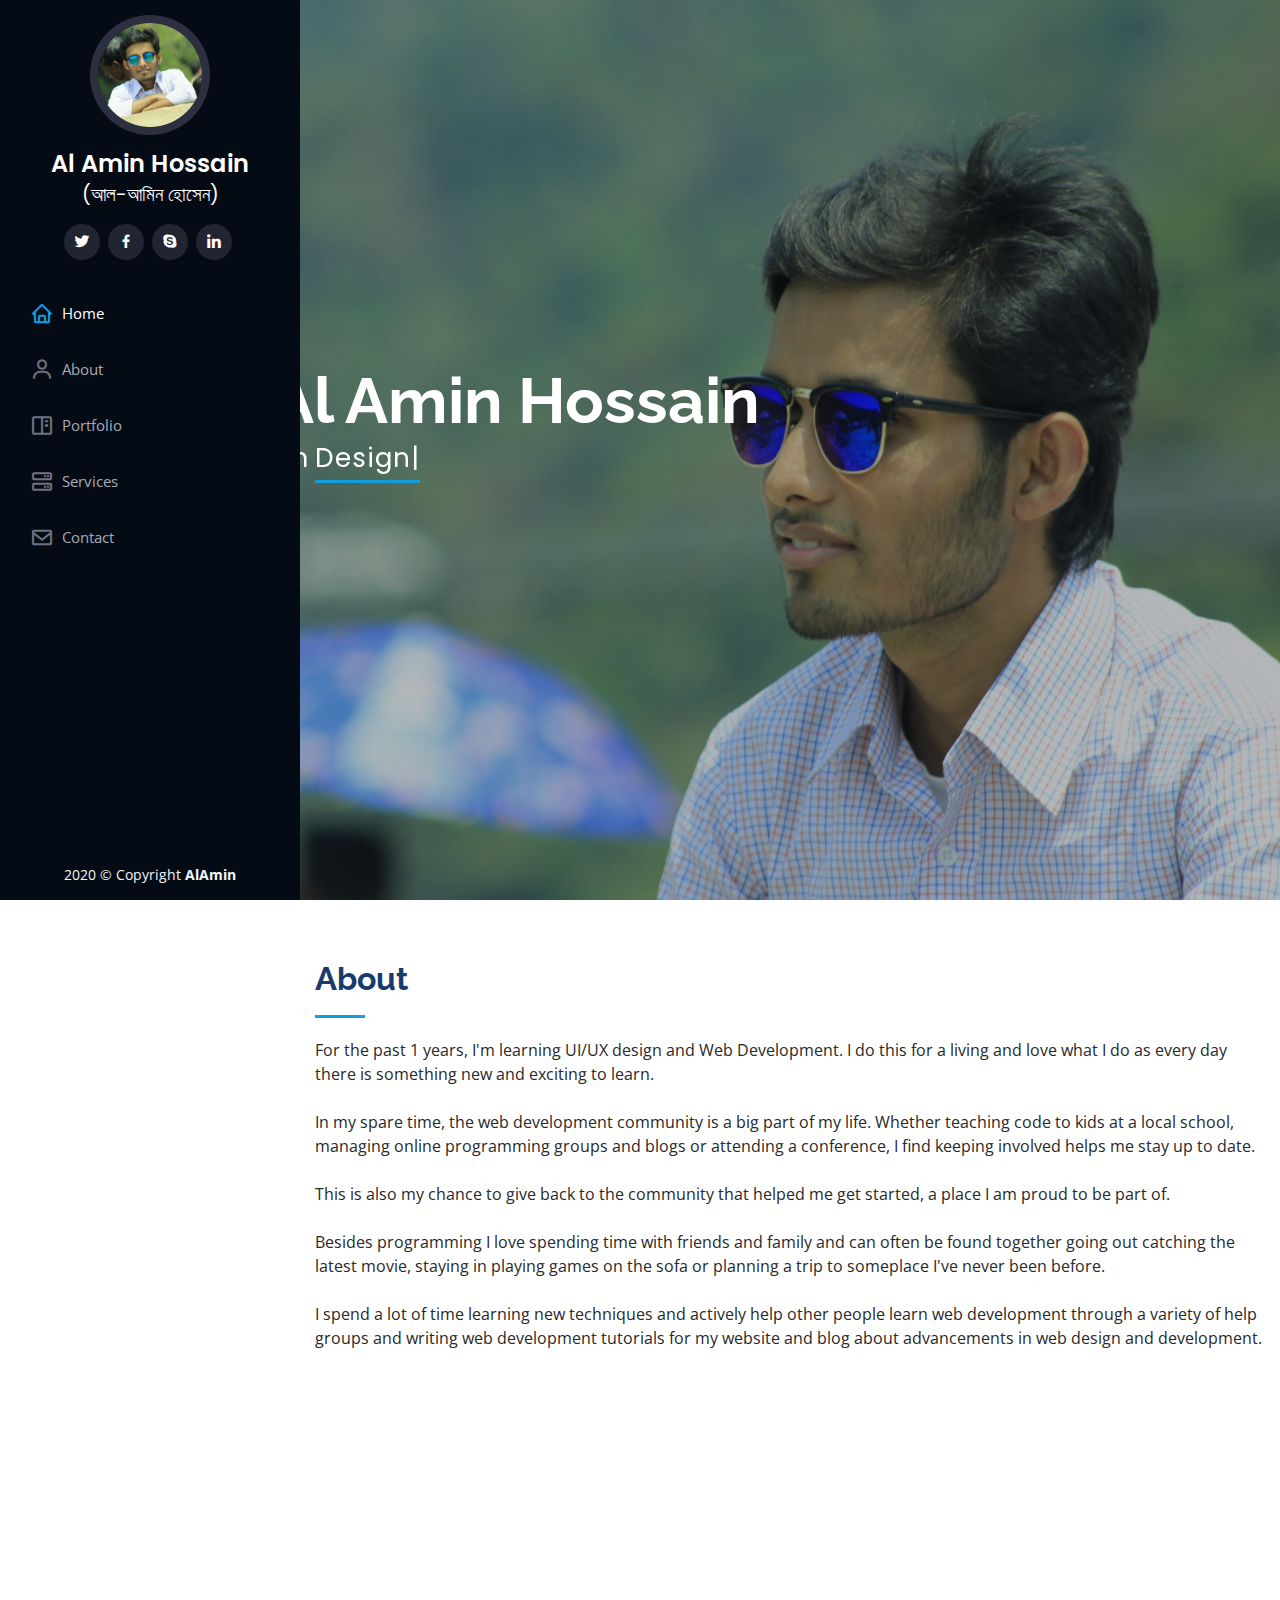
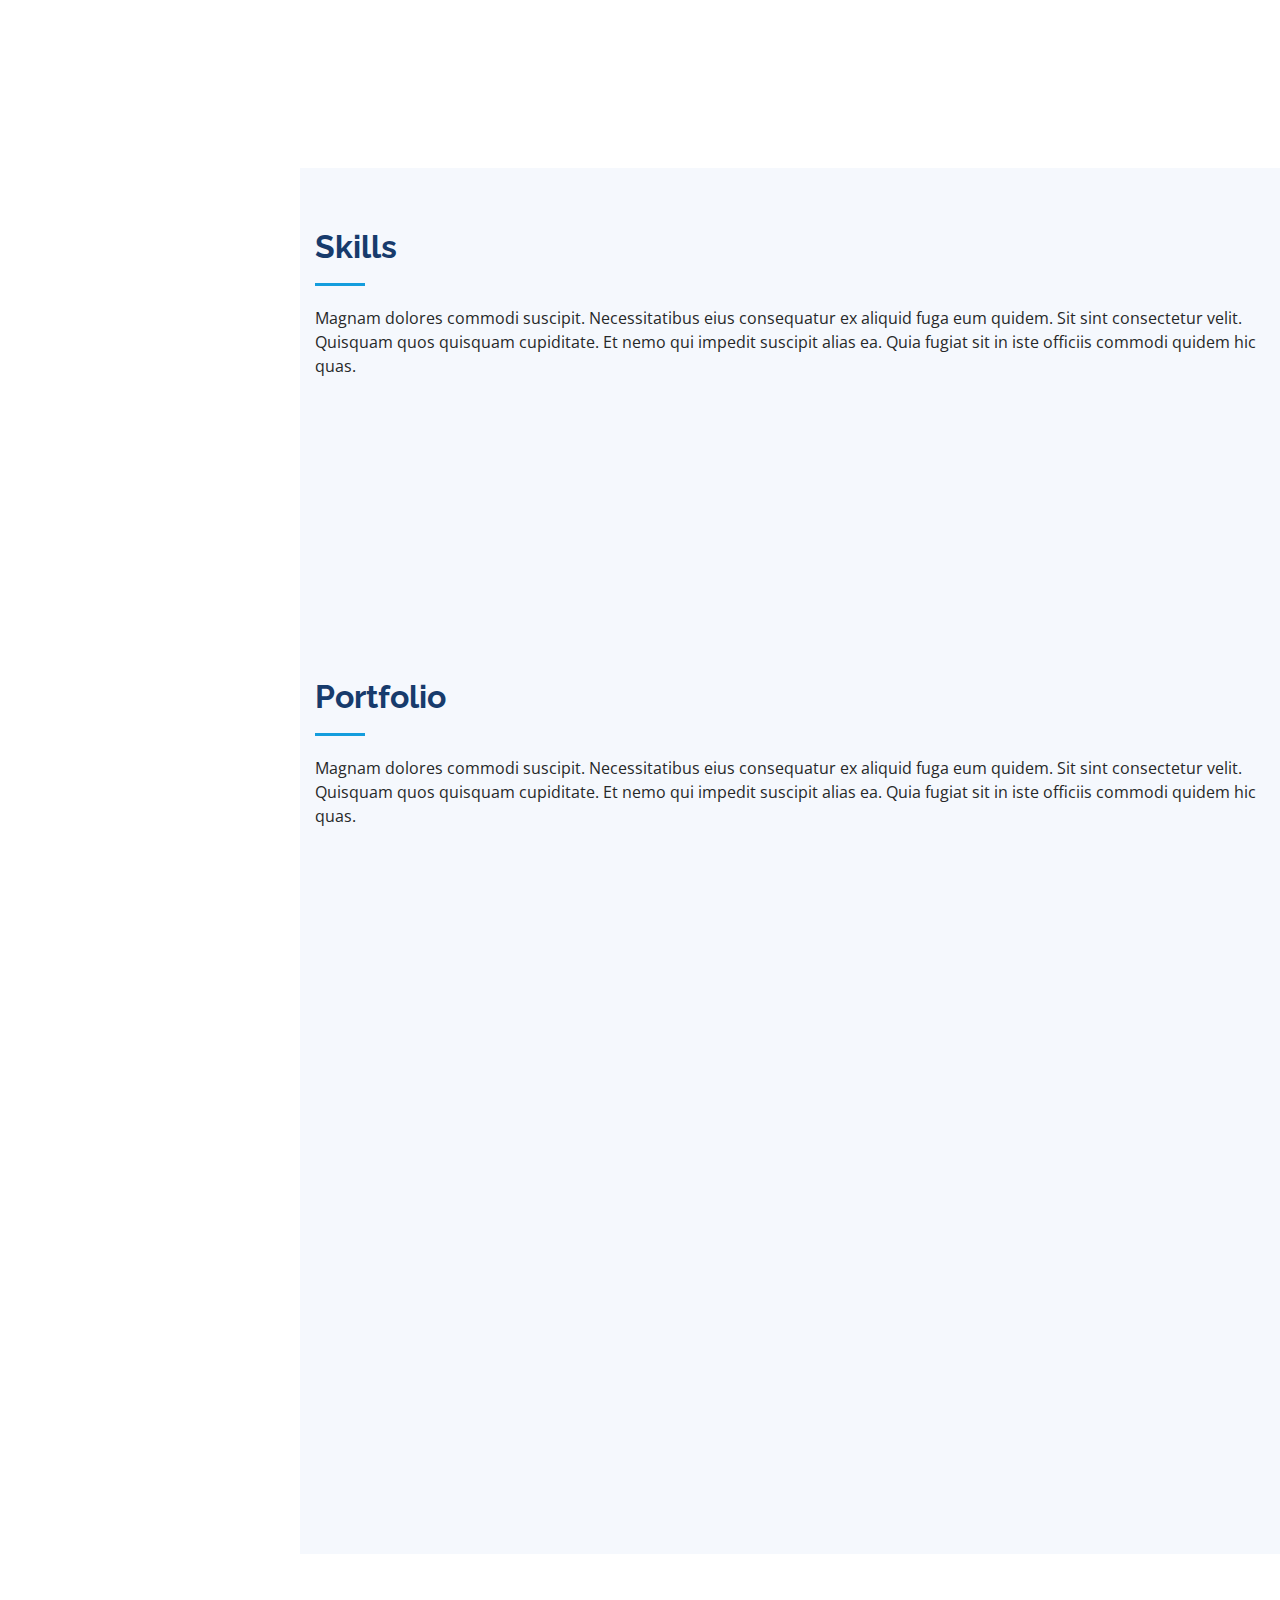
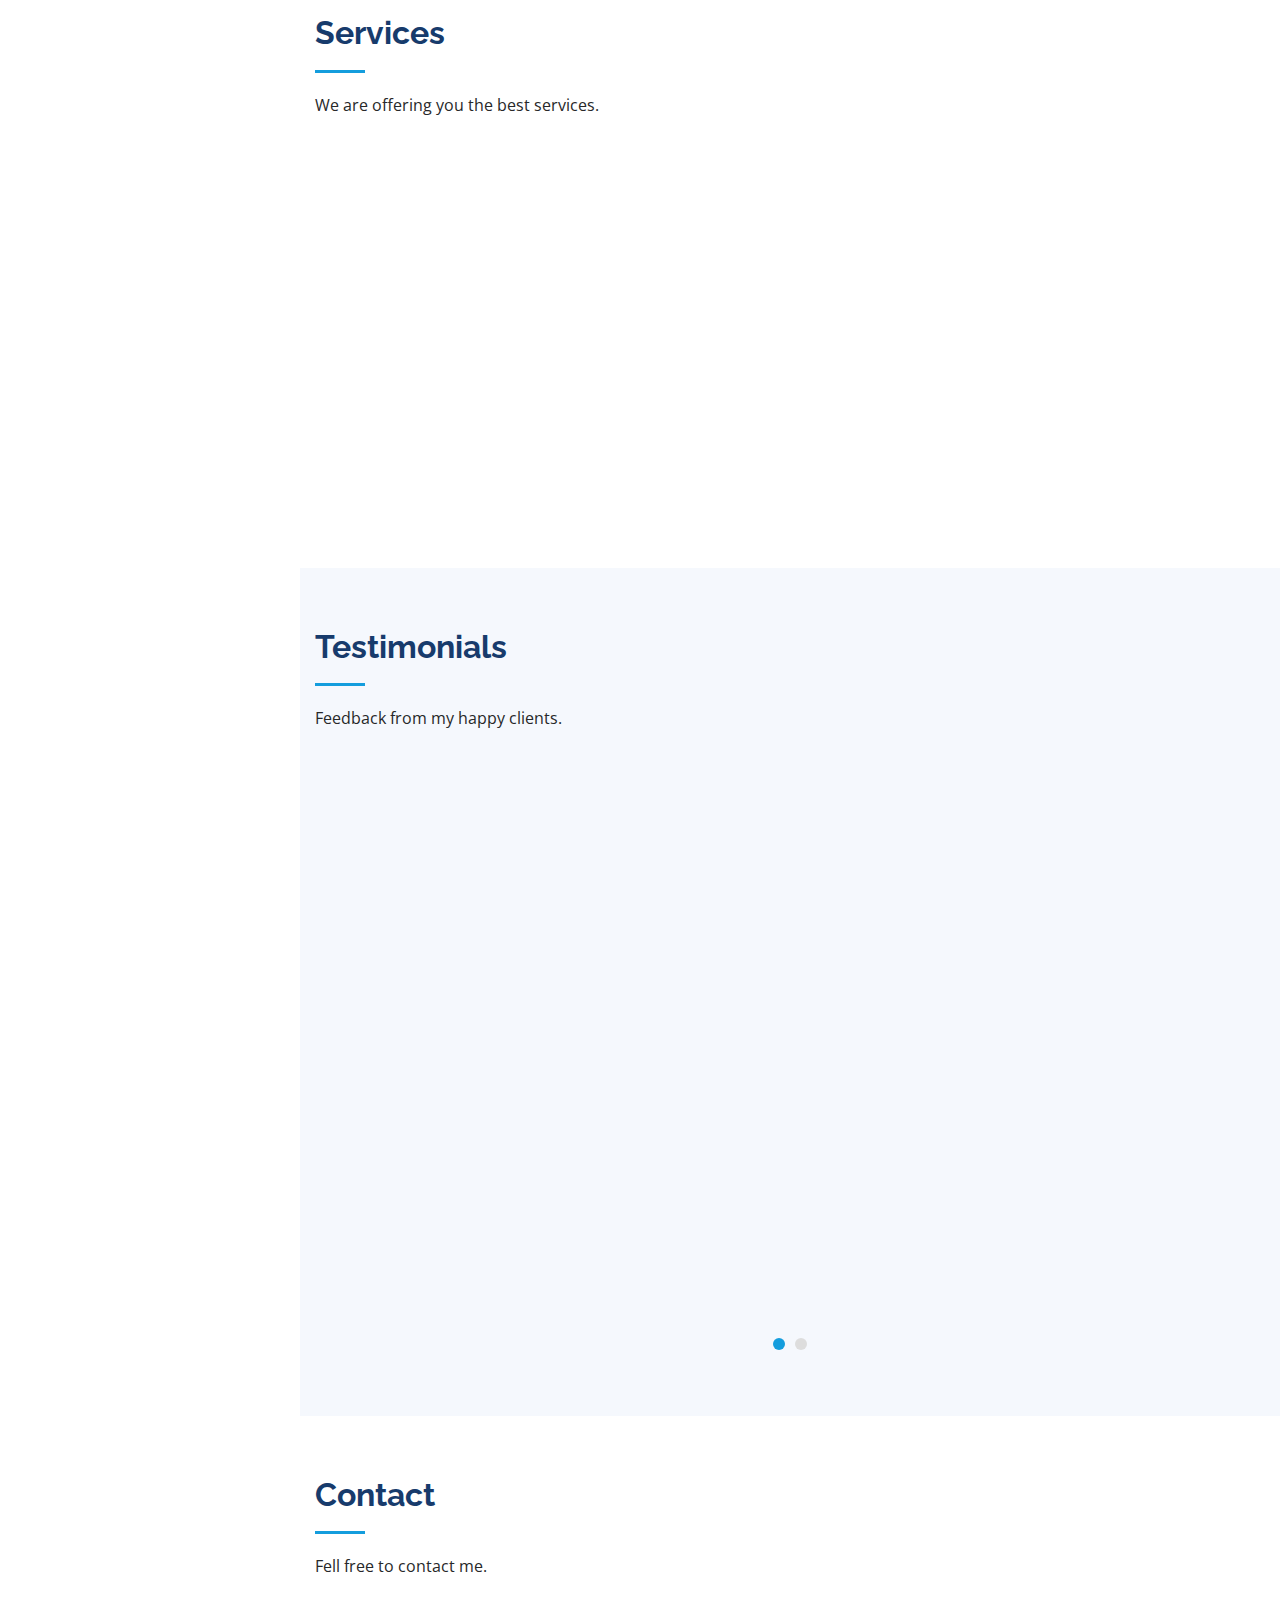
<file: index.html>
<!DOCTYPE html>
<html lang="en">
  <head>
    <meta charset="utf-8" />
    <meta content="width=device-width, initial-scale=1.0" name="viewport" />

    <title>Al Amin Hossain</title>
    <meta content="" name="description" />
    <meta content="" name="keywords" />

    <!-- Favicons -->
    <link href="assets/img/alamin.jpg" rel="icon" />

    <!-- Google Fonts -->
    <link
      href="https://fonts.googleapis.com/css?family=Open+Sans:300,300i,400,400i,600,600i,700,700i|Raleway:300,300i,400,400i,500,500i,600,600i,700,700i|Poppins:300,300i,400,400i,500,500i,600,600i,700,700i"
      rel="stylesheet"
    />

    <!-- Vendor CSS Files -->
    <link
      href="assets/vendor/bootstrap/css/bootstrap.min.css"
      rel="stylesheet"
    />
    <link href="assets/vendor/icofont/icofont.min.css" rel="stylesheet" />
    <link href="assets/vendor/boxicons/css/boxicons.min.css" rel="stylesheet" />
    <link href="assets/vendor/venobox/venobox.css" rel="stylesheet" />
    <link
      href="assets/vendor/owl.carousel/assets/owl.carousel.min.css"
      rel="stylesheet"
    />
    <link href="assets/vendor/aos/aos.css" rel="stylesheet" />

    <!-- Template Main CSS File -->
    <link href="assets/css/style.css" rel="stylesheet" />
  </head>

  <body>
    <!-- ======= Mobile nav toggle button ======= -->
    <button type="button" class="mobile-nav-toggle d-xl-none">
      <i class="icofont-navigation-menu"></i>
    </button>

    <!-- ======= Header ======= -->
    <header id="header">
      <div class="d-flex flex-column">
        <div class="profile">
          <img
            src="assets/img/alamin.jpg"
            alt=""
            class="img-fluid rounded-circle"
          />
          <h1 class="text-light"><a href="index.html">Al Amin Hossain <br>
            <small>(আল-আমিন হোসেন)</small> </a></h1>
          <div class="social-links mt-3 text-center">
            <a
              href="https://twitter.com/alamin95478"
              class="twitter"
              target="_blank"
              ><i class="bx bxl-twitter"></i
            ></a>
            <a
              href="https://www.facebook.com/alaminhossainpro/"
              class="facebook"
              target="_blank"
              ><i class="bx bxl-facebook"></i
            ></a>
            <a
              href="https://join.skype.com/invite/fNF3jCTmVJek"
              class="google-plus"
              target="_blank"
              ><i class="bx bxl-skype"></i
            ></a>
            <a
              href="https://www.linkedin.com/in/alaminhossainpro/"
              class="linkedin"
              target="_blank"
              ><i class="bx bxl-linkedin"></i
            ></a>
          </div>
        </div>

        <nav class="nav-menu">
          <ul>
            <li class="active">
              <a href="#hero"
                ><i class="bx bx-home"></i> <span>Home</span></a
              >
            </li>
            <li>
              <a href="#about"><i class="bx bx-user"></i> <span>About</span></a>
            </li>
            <!-- <li>
              <a href="#resume"
                ><i class="bx bx-file-blank"></i> <span>Resume</span></a
              >
            </li> -->
            <li>
              <a href="#portfolio"
                ><i class="bx bx-book-content"></i> Portfolio</a
              >
            </li>
            <li>
              <a href="#services"><i class="bx bx-server"></i> Services</a>
            </li>
            <li>
              <a href="#contact"><i class="bx bx-envelope"></i> Contact</a>
            </li>
          </ul>
        </nav>
        <!-- .nav-menu -->
        <button type="button" class="mobile-nav-toggle d-xl-none">
          <i class="icofont-navigation-menu"></i>
        </button>
      </div>
    </header>
    <!-- End Header -->

    <!-- ======= Hero Section ======= -->
    <section
      id="hero"
      class="d-flex flex-column justify-content-center align-items-center"
    >
      <div class="hero-container" data-aos="fade-in">
        <h1>Al Amin Hossain</h1>
        <p>
          I'm
          <span
            class="typed"
            data-typed-items="Designer, Developer, Freelancer"
          ></span>
        </p>
      </div>
    </section>
    <!-- End Hero -->

    <main id="main">
      <!-- ======= About Section ======= -->
      <section id="about" class="about">
        <div class="container">
          <div class="section-title">
            <h2>About</h2>
            <p>
              For the past 1 years, I'm learning UI/UX design and Web
              Development. I do this for a living and love what I do as every
              day there is something new and exciting to learn.
            </p>
            <br />
            <p>
              In my spare time, the web development community is a big part of
              my life. Whether teaching code to kids at a local school, managing
              online programming groups and blogs or attending a conference, I
              find keeping involved helps me stay up to date.
            </p>
            <br />
            <p>
              This is also my chance to give back to the community that helped
              me get started, a place I am proud to be part of.
            </p>
            <br />
            <p>
              Besides programming I love spending time with friends and family
              and can often be found together going out catching the latest
              movie, staying in playing games on the sofa or planning a trip to
              someplace I've never been before.
            </p>
            <br />
            <p>
              I spend a lot of time learning new techniques and actively help
              other people learn web development through a variety of help
              groups and writing web development tutorials for my website and
              blog about advancements in web design and development.
            </p>
          </div>

          <div class="row">
            <div class="col-lg-3" data-aos="fade-right">
              <img src="assets/img/profile-img.jpg" class="img-fluid" alt="" />
            </div>
            <div class="col-lg-9 pt-4 pt-lg-0 content" data-aos="fade-left">
              <h3>UI/UX Designer &amp; Web Developer.</h3>
              <p class="font-italic">
                Lorem ipsum dolor sit amet, consectetur adipiscing elit, sed do
                eiusmod tempor incididunt ut labore et dolore magna aliqua.
              </p>
              <div class="row">
                <div class="col-lg-6">
                  <ul>
                    <li>
                      <i class="icofont-rounded-right"></i>
                      <strong>Birthday:</strong> 08 December 1997
                    </li>
                    <li>
                      <i class="icofont-rounded-right"></i>
                      <strong>Phone:</strong> +8801922866947
                    </li>
                    <li>
                      <i class="icofont-rounded-right"></i>
                      <strong>Nationality:</strong> Bangladeshi
                    </li>
                    </li>
                    <li>
                      <i class="icofont-rounded-right"></i>
                      <strong>City:</strong> Dhaka, Bangladesh
                    </li>
                  </ul>
                </div>
                <div class="col-lg-6">
                  <ul>
                    <li>
                      <i class="icofont-rounded-right"></i>
                      <strong>Age:</strong> 23
                    </li>
                    <li>
                      <i class="icofont-rounded-right"></i>
                      <strong>Degree:</strong> Honour's
                    </li>
                    <li>
                      <i class="icofont-rounded-right"></i>
                      <strong>Email:</strong> alamin95478@gamil.com
                    </li>
                    <li>
                      <i class="icofont-rounded-right"></i>
                      <strong>Freelance:</strong> Fiverr
                    </li>
                  </ul>
                </div>
              </div>
              <p>
               Lorem ipsum dolor sit, amet consectetur adipisicing elit. Magni dignissimos ducimus voluptatem nihil vitae. Officia ex maiores repudiandae debitis. Commodi aperiam unde reiciendis modi nesciunt perferendis quasi. Iure, sint alias!
              </p>
            </div>
          </div>
        </div>
      </section>
      <!-- End About Section -->

      <!-- ======= Facts Section ======= -->
      <!-- <section id="facts" class="facts">
        <div class="container">
          <div class="section-title">
            <h2>Facts</h2>
            <p>
              Magnam dolores commodi suscipit. Necessitatibus eius consequatur
              ex aliquid fuga eum quidem. Sit sint consectetur velit. Quisquam
              quos quisquam cupiditate. Et nemo qui impedit suscipit alias ea.
              Quia fugiat sit in iste officiis commodi quidem hic quas.
            </p>
          </div>

          <div class="row no-gutters">
            <div
              class="col-lg-3 col-md-6 d-md-flex align-items-md-stretch"
              data-aos="fade-up"
            >
              <div class="count-box">
                <i class="icofont-simple-smile"></i>
                <span data-toggle="counter-up">232</span>
                <p><strong>Happy Clients</strong> consequuntur quae</p>
              </div>
            </div>

            <div
              class="col-lg-3 col-md-6 d-md-flex align-items-md-stretch"
              data-aos="fade-up"
              data-aos-delay="100"
            >
              <div class="count-box">
                <i class="icofont-document-folder"></i>
                <span data-toggle="counter-up">521</span>
                <p><strong>Projects</strong> adipisci atque cum quia aut</p>
              </div>
            </div>

            <div
              class="col-lg-3 col-md-6 d-md-flex align-items-md-stretch"
              data-aos="fade-up"
              data-aos-delay="200"
            >
              <div class="count-box">
                <i class="icofont-live-support"></i>
                <span data-toggle="counter-up">1,463</span>
                <p><strong>Hours Of Support</strong> aut commodi quaerat</p>
              </div>
            </div>

            <div
              class="col-lg-3 col-md-6 d-md-flex align-items-md-stretch"
              data-aos="fade-up"
              data-aos-delay="300"
            >
              <div class="count-box">
                <i class="icofont-users-alt-5"></i>
                <span data-toggle="counter-up">15</span>
                <p><strong>Hard Workers</strong> rerum asperiores dolor</p>
              </div>
            </div>
          </div>
        </div>
      </section> -->
      <!-- End Facts Section -->

      <!-- ======= Skills Section ======= -->
      <section id="skills" class="skills section-bg">
        <div class="container">
          <div class="section-title">
            <h2>Skills</h2>
            <p>
              Magnam dolores commodi suscipit. Necessitatibus eius consequatur
              ex aliquid fuga eum quidem. Sit sint consectetur velit. Quisquam
              quos quisquam cupiditate. Et nemo qui impedit suscipit alias ea.
              Quia fugiat sit in iste officiis commodi quidem hic quas.
            </p>
          </div>

          <div class="row skills-content">
            <div class="col-lg-6" data-aos="fade-up">
              <div class="progress">
                <span class="skill">HTML <i class="val">90%</i></span>
                <div class="progress-bar-wrap">
                  <div
                    class="progress-bar"
                    role="progressbar"
                    aria-valuenow="90"
                    aria-valuemin="0"
                    aria-valuemax="100"
                  ></div>
                </div>
              </div>

              <div class="progress">
                <span class="skill">CSS <i class="val">90%</i></span>
                <div class="progress-bar-wrap">
                  <div
                    class="progress-bar"
                    role="progressbar"
                    aria-valuenow="90"
                    aria-valuemin="0"
                    aria-valuemax="100"
                  ></div>
                </div>
              </div>

              <div class="progress">
                <span class="skill">JavaScript <i class="val">50%</i></span>
                <div class="progress-bar-wrap">
                  <div
                    class="progress-bar"
                    role="progressbar"
                    aria-valuenow="50"
                    aria-valuemin="0"
                    aria-valuemax="100"
                  ></div>
                </div>
              </div>
            </div>

            <div class="col-lg-6" data-aos="fade-up" data-aos-delay="100">
              <div class="progress">
                <span class="skill">PHP <i class="val">30%</i></span>
                <div class="progress-bar-wrap">
                  <div
                    class="progress-bar"
                    role="progressbar"
                    aria-valuenow="30"
                    aria-valuemin="0"
                    aria-valuemax="100"
                  ></div>
                </div>
              </div>

              <div class="progress">
                <span class="skill">WordPress/CMS <i class="val">10%</i></span>
                <div class="progress-bar-wrap">
                  <div
                    class="progress-bar"
                    role="progressbar"
                    aria-valuenow="10"
                    aria-valuemin="0"
                    aria-valuemax="100"
                  ></div>
                </div>
              </div>

              <div class="progress">
                <span class="skill">Photoshop <i class="val">80%</i></span>
                <div class="progress-bar-wrap">
                  <div
                    class="progress-bar"
                    role="progressbar"
                    aria-valuenow="80"
                    aria-valuemin="0"
                    aria-valuemax="100"
                  ></div>
                </div>
              </div>
            </div>
          </div>
        </div>
      </section>
      <!-- End Skills Section -->

      <!-- ======= Resume Section ======= -->
      <!-- <section id="resume" class="resume">
        <div class="container">
          <div class="section-title">
            <h2>Resume</h2>
            <p>
              Magnam dolores commodi suscipit. Necessitatibus eius consequatur
              ex aliquid fuga eum quidem. Sit sint consectetur velit. Quisquam
              quos quisquam cupiditate. Et nemo qui impedit suscipit alias ea.
              Quia fugiat sit in iste officiis commodi quidem hic quas.
            </p>
          </div>

          <div class="row">
            <div class="col-lg-6" data-aos="fade-up">
              <h3 class="resume-title">Sumary</h3>
              <div class="resume-item pb-0">
                <h4>Al Amin Hossain</h4>
                <p>
                  <em
                    >Innovative and deadline-driven Graphic Designer with 3+
                    years of experience designing and developing user-centered
                    digital/print marketing material from initial concept to
                    final, polished deliverable.</em
                  >
                </p>
                <ul>
                  <li>Dhaka, Bangladesh</li>
                  <li>+8801922866947</li>
                  <li>alamin95478@gmail.com</li>
                </ul>
              </div>

              <h3 class="resume-title">Education</h3>
              <div class="resume-item">
                <h4>Honour's of Fine Business Studies</h4>
                <h5>2016 - 2020</h5>
                <p><em>Kabi Nazrul Govt. College , Dhaka</em></p>
                <p>
                  Qui deserunt veniam. Et sed aliquam labore tempore sed
                  quisquam iusto autem sit. Ea vero voluptatum qui ut
                  dignissimos deleniti nerada porti sand markend
                </p>
              </div>
              <div class="resume-item">
                <h4>HSC</h4>
                <h5>2014 - 2016</h5>
                <p><em>Dania University College, Dhaka</em></p>
                <p>
                  Quia nobis sequi est occaecati aut. Repudiandae et iusto quae
                  reiciendis et quis Eius vel ratione eius unde vitae rerum
                  voluptates asperiores voluptatem Earum molestiae consequatur
                  neque etlon sader mart dila
                </p>
              </div>
            </div>
            <div class="col-lg-6" data-aos="fade-up" data-aos-delay="100">
              <h3 class="resume-title">Professional Experience</h3>
              <div class="resume-item">
                <h4>Senior graphic design specialist</h4>
                <h5>2019 - Present</h5>
                <p><em>Experion, New York, NY </em></p>
                <ul>
                  <li>
                    Lead in the design, development, and implementation of the
                    graphic, layout, and production communication materials
                  </li>
                  <li>
                    Delegate tasks to the 7 members of the design team and
                    provide counsel on all aspects of the project.
                  </li>
                  <li>
                    Supervise the assessment of all graphic materials in order
                    to ensure quality and accuracy of the design
                  </li>
                  <li>
                    Oversee the efficient use of production project budgets
                    ranging from $2,000 - $25,000
                  </li>
                </ul>
              </div>
              <div class="resume-item">
                <h4>Graphic design specialist</h4>
                <h5>2017 - 2018</h5>
                <p><em>Stepping Stone Advertising, New York, NY</em></p>
                <ul>
                  <li>
                    Developed numerous marketing programs (logos,
                    brochures,infographics, presentations, and advertisements).
                  </li>
                  <li>
                    Managed up to 5 projects or tasks at a given time while
                    under pressure
                  </li>
                  <li>
                    Recommended and consulted with clients on the most
                    appropriate graphic design
                  </li>
                  <li>
                    Created 4+ design presentations and proposals a month for
                    clients and account managers
                  </li>
                </ul>
              </div>
            </div>
          </div>
        </div>
      </section> -->
      <!-- End Resume Section -->

      <!-- ======= Portfolio Section ======= -->
      <section id="portfolio" class="portfolio section-bg">
        <div class="container">
          <div class="section-title">
            <h2>Portfolio</h2>
            <p>
              Magnam dolores commodi suscipit. Necessitatibus eius consequatur
              ex aliquid fuga eum quidem. Sit sint consectetur velit. Quisquam
              quos quisquam cupiditate. Et nemo qui impedit suscipit alias ea.
              Quia fugiat sit in iste officiis commodi quidem hic quas.
            </p>
          </div>

          <div class="row" data-aos="fade-up">
            <div class="col-lg-12 d-flex justify-content-center">
              <ul id="portfolio-flters">
                <li data-filter="*" class="filter-active">All</li>
                <li data-filter=".filter-app">App</li>
                <li data-filter=".filter-card">Card</li>
                <li data-filter=".filter-web">Web</li>
              </ul>
            </div>
          </div>

          <div
            class="row portfolio-container"
            data-aos="fade-up"
            data-aos-delay="100"
          >
            <div class="col-lg-4 col-md-6 portfolio-item filter-app">
              <div class="portfolio-wrap">
                <img
                  src="assets/img/portfolio/background-change.png"
                  class="img-fluid"
                  alt=""
                />
                <div class="portfolio-links">
                  <a
                    href="assets/img/portfolio/background-change.png"
                    data-gall="portfolioGallery"
                    class="venobox"
                    title="App 1"
                    ><i class="bx bx-plus"></i
                  ></a>
                  <a href="projects/background-change/" target="_blank" title="Project Link"
                    ><i class="bx bx-link"></i
                  ></a>
                </div>
              </div>
            </div>

            <div class="col-lg-4 col-md-6 portfolio-item filter-web">
              <div class="portfolio-wrap">
                <img
                  src="assets/img/portfolio/book-list.png"
                  class="img-fluid"
                  alt=""
                />
                <div class="portfolio-links">
                  <a
                    href="assets/img/portfolio/book-list.png"
                    data-gall="portfolioGallery"
                    class="venobox"
                    title="Web 3"
                    ><i class="bx bx-plus"></i
                  ></a>
                  <a href="projects/book-list/" target="_blank" title="More Details"
                    ><i class="bx bx-link"></i
                  ></a>
                </div>
              </div>
            </div>

            <div class="col-lg-4 col-md-6 portfolio-item filter-app">
              <div class="portfolio-wrap">
                <img
                  src="assets/img/portfolio/counter.png"
                  class="img-fluid"
                  alt=""
                />
                <div class="portfolio-links">
                  <a
                    href="assets/img/portfolio/counter.png"
                    data-gall="portfolioGallery"
                    class="venobox"
                    title="App 2"
                    ><i class="bx bx-plus"></i
                  ></a>
                  <a href="projects/counter/" target="_blank" title="More Details"
                    ><i class="bx bx-link"></i
                  ></a>
                </div>
              </div>
            </div>

            <div class="col-lg-4 col-md-6 portfolio-item filter-card">
              <div class="portfolio-wrap">
                <img
                  src="assets/img/portfolio/sorting.png"
                  class="img-fluid"
                  alt=""
                />
                <div class="portfolio-links">
                  <a
                    href="assets/img/portfolio/sorting.png"
                    data-gall="portfolioGallery"
                    class="venobox"
                    title="Card 2"
                    ><i class="bx bx-plus"></i
                  ></a>
                  <a href="projects/sort-course/" target="_blank" title="More Details"
                    ><i class="bx bx-link"></i
                  ></a>
                </div>
              </div>
            </div>

            <div class="col-lg-4 col-md-6 portfolio-item filter-web">
              <div class="portfolio-wrap">
                <img
                  src="assets/img/portfolio/text-generator.png"
                  class="img-fluid"
                  alt=""
                />
                <div class="portfolio-links">
                  <a
                    href="assets/img/portfolio/text-generator.png"
                    data-gall="portfolioGallery"
                    class="venobox"
                    title="Web 2"
                    ><i class="bx bx-plus"></i
                  ></a>
                  <a href="projects/Text-Generator/" target="_blank" title="More Details"
                    ><i class="bx bx-link"></i
                  ></a>
                </div>
              </div>
            </div>

          </div>
        </div>
      </section>
      <!-- End Portfolio Section -->

      <!-- ======= Services Section ======= -->
      <section id="services" class="services">
        <div class="container">
          <div class="section-title">
            <h2>Services</h2>
            <p>
              We are offering you the best services.
            </p>
          </div>

          <div class="row">
            <div class="col-lg-4 col-md-6 icon-box" data-aos="fade-up">
              <div class="icon"><i class="icofont-computer"></i></div>
              <h4 class="title"><a href="">UI/UX</a></h4>
              <p class="description">
                Voluptatum deleniti atque corrupti quos dolores et quas
                molestias excepturi sint occaecati cupiditate non provident
              </p>
            </div>
            <div
              class="col-lg-4 col-md-6 icon-box"
              data-aos="fade-up"
              data-aos-delay="100"
            >
              <div class="icon"><i class="icofont-chart-bar-graph"></i></div>
              <h4 class="title"><a href="">Web Design</a></h4>
              <p class="description">
                Minim veniam, quis nostrud exercitation ullamco laboris nisi ut
                aliquip ex ea commodo consequat tarad limino ata
              </p>
            </div>
            <div
              class="col-lg-4 col-md-6 icon-box"
              data-aos="fade-up"
              data-aos-delay="200"
            >
              <div class="icon"><i class="icofont-earth"></i></div>
              <h4 class="title"><a href="">Web Development</a></h4>
              <p class="description">
                Duis aute irure dolor in reprehenderit in voluptate velit esse
                cillum dolore eu fugiat nulla pariatur
              </p>
            </div>
            <div
              class="col-lg-4 col-md-6 icon-box"
              data-aos="fade-up"
              data-aos-delay="300"
            >
              <div class="icon"><i class="icofont-image"></i></div>
              <h4 class="title"><a href="">Graphics Design</a></h4>
              <p class="description">
                Excepteur sint occaecat cupidatat non proident, sunt in culpa
                qui officia deserunt mollit anim id est laborum
              </p>
            </div>
            <div
              class="col-lg-4 col-md-6 icon-box"
              data-aos="fade-up"
              data-aos-delay="400"
            >
              <div class="icon"><i class="icofont-settings"></i></div>
              <h4 class="title"><a href="">SEO</a></h4>
              <p class="description">
                At vero eos et accusamus et iusto odio dignissimos ducimus qui
                blanditiis praesentium voluptatum deleniti atque
              </p>
            </div>
            <div
              class="col-lg-4 col-md-6 icon-box"
              data-aos="fade-up"
              data-aos-delay="500"
            >
              <div class="icon"><i class="icofont-tasks-alt"></i></div>
              <h4 class="title"><a href="">DIgital Marketing</a></h4>
              <p class="description">
                Et harum quidem rerum facilis est et expedita distinctio. Nam
                libero tempore, cum soluta nobis est eligendi
              </p>
            </div>
          </div>
        </div>
      </section>
      <!-- End Services Section -->

      <!-- ======= Testimonials Section ======= -->
      <section id="testimonials" class="testimonials section-bg">
        <div class="container">
          <div class="section-title">
            <h2>Testimonials</h2>
            <p>
              Feedback from my happy clients.
            </p>
          </div>

          <div class="owl-carousel testimonials-carousel">
            <div class="testimonial-item" data-aos="fade-up">
              <p>
                <i class="bx bxs-quote-alt-left quote-icon-left"></i>
                It's always a pleasure to work with Will and his team. They are personable, responsive, and results-oriented!.
                <i class="bx bxs-quote-alt-right quote-icon-right"></i>
              </p>
              <img
                src="assets/img/testimonials/testimonials-1.jpg"
                class="testimonial-img"
                alt=""
              />
              <h3>Saul Goodman</h3>
              <h4>Ceo &amp; Founder</h4>
            </div>

            <div
              class="testimonial-item"
              data-aos="fade-up"
              data-aos-delay="100"
            >
              <p>
                <i class="bx bxs-quote-alt-left quote-icon-left"></i>
                Always available, extremely knowledgeable, and a tremendous "can-do" attitude. Our company was on a tight timeline and strict budget to create a first-class mobile interpretation app, and Will was the perfect partner. His guidance and advice was invaluable in producing that app which easily exceeded my expectations... the entire company was thrilled with it! Without any hesitation... highly recommended.
                <i class="bx bxs-quote-alt-right quote-icon-right"></i>
              </p>
              <img
                src="assets/img/testimonials/testimonials-2.jpg"
                class="testimonial-img"
                alt=""
              />
              <h3>Sara Wilsson</h3>
              <h4>Designer</h4>
            </div>

            <div
              class="testimonial-item"
              data-aos="fade-up"
              data-aos-delay="200"
            >
              <p>
                <i class="bx bxs-quote-alt-left quote-icon-left"></i>
                Your thoughtfulness and support of MPCC is very much appreciated. You are a very dear friend to the Chamber, and I want to assure you that your confidence in MPCC will be justified.
                <i class="bx bxs-quote-alt-right quote-icon-right"></i>
              </p>
              <img
                src="assets/img/testimonials/testimonials-3.jpg"
                class="testimonial-img"
                alt=""
              />
              <h3>Jena Karlis</h3>
              <h4>Store Owner</h4>
            </div>

            <div
              class="testimonial-item"
              data-aos="fade-up"
              data-aos-delay="300"
            >
              <p>
                <i class="bx bxs-quote-alt-left quote-icon-left"></i>
                I have worked with Will and the eLab Communications team for several years. Unflinchingly reliable, professional and proactive from a technology and security standpoint. Over the years, eLab Communications has streamlined our communications so that any of our website updates or other needs are handled seamlessly.
                <i class="bx bxs-quote-alt-right quote-icon-right"></i>
              </p>
              <img
                src="assets/img/testimonials/testimonials-4.jpg"
                class="testimonial-img"
                alt=""
              />
              <h3>Matt Brandon</h3>
              <h4>Freelancer</h4>
            </div>

            <div
              class="testimonial-item"
              data-aos="fade-up"
              data-aos-delay="400"
            >
              <p>
                <i class="bx bxs-quote-alt-left quote-icon-left"></i>
                Greatest appreciation to you and your team for the outstanding job you did for us. The website is just what we wanted, and we were thrilled with the speed your team exercised. We feel privileged to have eLab Communciations as our online marketing partner!
                <i class="bx bxs-quote-alt-right quote-icon-right"></i>
              </p>
              <img
                src="assets/img/testimonials/testimonials-5.jpg"
                class="testimonial-img"
                alt=""
              />
              <h3>John Larson</h3>
              <h4>Entrepreneur</h4>
            </div>
          </div>
        </div>
      </section>
      <!-- End Testimonials Section -->

      <!-- ======= Contact Section ======= -->
      <section id="contact" class="contact">
        <div class="container">
          <div class="section-title">
            <h2>Contact</h2>
            <p>
              Fell free to contact me. 
            </p>
          </div>

          <div class="row" data-aos="fade-in">
            <div class="col-lg-5 d-flex align-items-stretch">
              <div class="info">
                <div class="address">
                  <i class="icofont-google-map"></i>
                  <h4>Location:</h4>
                  <p>Dhaka, Bangladesh</p>
                </div>

                <div class="email">
                  <i class="icofont-envelope"></i>
                  <h4>Email:</h4>
                  <p>alamin95478@gmail.com</p>
                </div>

                <div class="phone">
                  <i class="icofont-phone"></i>
                  <h4>Call:</h4>
                  <p>+8801922866947</p>
                </div>

                <iframe 
                  src="https://www.google.com/maps/embed?pb=!1m18!1m12!1m3!1d14613.13006160543!2d90.43421741939525!3d23.7016032016724!2m3!1f0!2f0!3f0!3m2!1i1024!2i768!4f13.1!3m3!1m2!1s0x3755b9da4a476275%3A0x976b322054ef01a1!2sDoniya%2C%20Dhaka!5e0!3m2!1sen!2sbd!4v1601635188788!5m2!1sen!2sbd" 
                  frameborder="0"
                  style="border: 0; width: 100%; height: 290px"
                  allowfullscreen>
                </iframe>
              </div>
            </div>

            <div class="col-lg-7 mt-5 mt-lg-0 d-flex align-items-stretch">
              <form
                action="forms/contact.php"
                method="post"
                role="form"
                class="php-email-form"
              >
                <div class="form-row">
                  <div class="form-group col-md-6">
                    <label for="name">Your Name</label>
                    <input
                      type="text"
                      name="name"
                      class="form-control"
                      id="name"
                      data-rule="minlen:4"
                      data-msg="Please enter at least 4 chars"
                    />
                    <div class="validate"></div>
                  </div>
                  <div class="form-group col-md-6">
                    <label for="name">Your Email</label>
                    <input
                      type="email"
                      class="form-control"
                      name="email"
                      id="email"
                      data-rule="email"
                      data-msg="Please enter a valid email"
                    />
                    <div class="validate"></div>
                  </div>
                </div>
                <div class="form-group">
                  <label for="name">Subject</label>
                  <input
                    type="text"
                    class="form-control"
                    name="subject"
                    id="subject"
                    data-rule="minlen:4"
                    data-msg="Please enter at least 8 chars of subject"
                  />
                  <div class="validate"></div>
                </div>
                <div class="form-group">
                  <label for="name">Message</label>
                  <textarea
                    class="form-control"
                    name="message"
                    rows="10"
                    data-rule="required"
                    data-msg="Please write something for us"
                  ></textarea>
                  <div class="validate"></div>
                </div>
                <div class="mb-3">
                  <div class="loading">Loading</div>
                  <div class="error-message"></div>
                  <div class="sent-message">
                    Your message has been sent. Thank you!
                  </div>
                </div>
                <div class="text-center">
                  <button type="submit">Send Message</button>
                </div>
              </form>
            </div>
          </div>
        </div>
      </section>
      <!-- End Contact Section -->
    </main>
    <!-- End #main -->

    <!-- ======= Footer ======= -->
    <footer id="footer">
      <div class="container">
        <div class="copyright">
           2020 &copy; Copyright <strong>AlAmin<span></span></strong>
        </div>
      </div>
    </footer>
    <!-- End  Footer -->

    <a href="#" class="back-to-top"><i class="icofont-simple-up"></i></a>

    <!-- Vendor JS Files -->
    <script src="assets/vendor/jquery/jquery.min.js"></script>
    <script src="assets/vendor/bootstrap/js/bootstrap.bundle.min.js"></script>
    <script src="assets/vendor/jquery.easing/jquery.easing.min.js"></script>
    <script src="assets/vendor/php-email-form/validate.js"></script>
    <script src="assets/vendor/waypoints/jquery.waypoints.min.js"></script>
    <script src="assets/vendor/counterup/counterup.min.js"></script>
    <script src="assets/vendor/isotope-layout/isotope.pkgd.min.js"></script>
    <script src="assets/vendor/venobox/venobox.min.js"></script>
    <script src="assets/vendor/owl.carousel/owl.carousel.min.js"></script>
    <script src="assets/vendor/typed.js/typed.min.js"></script>
    <script src="assets/vendor/aos/aos.js"></script>

    <!-- Template Main JS File -->
    <script src="assets/js/main.js"></script>
  </body>
</html>
</file>
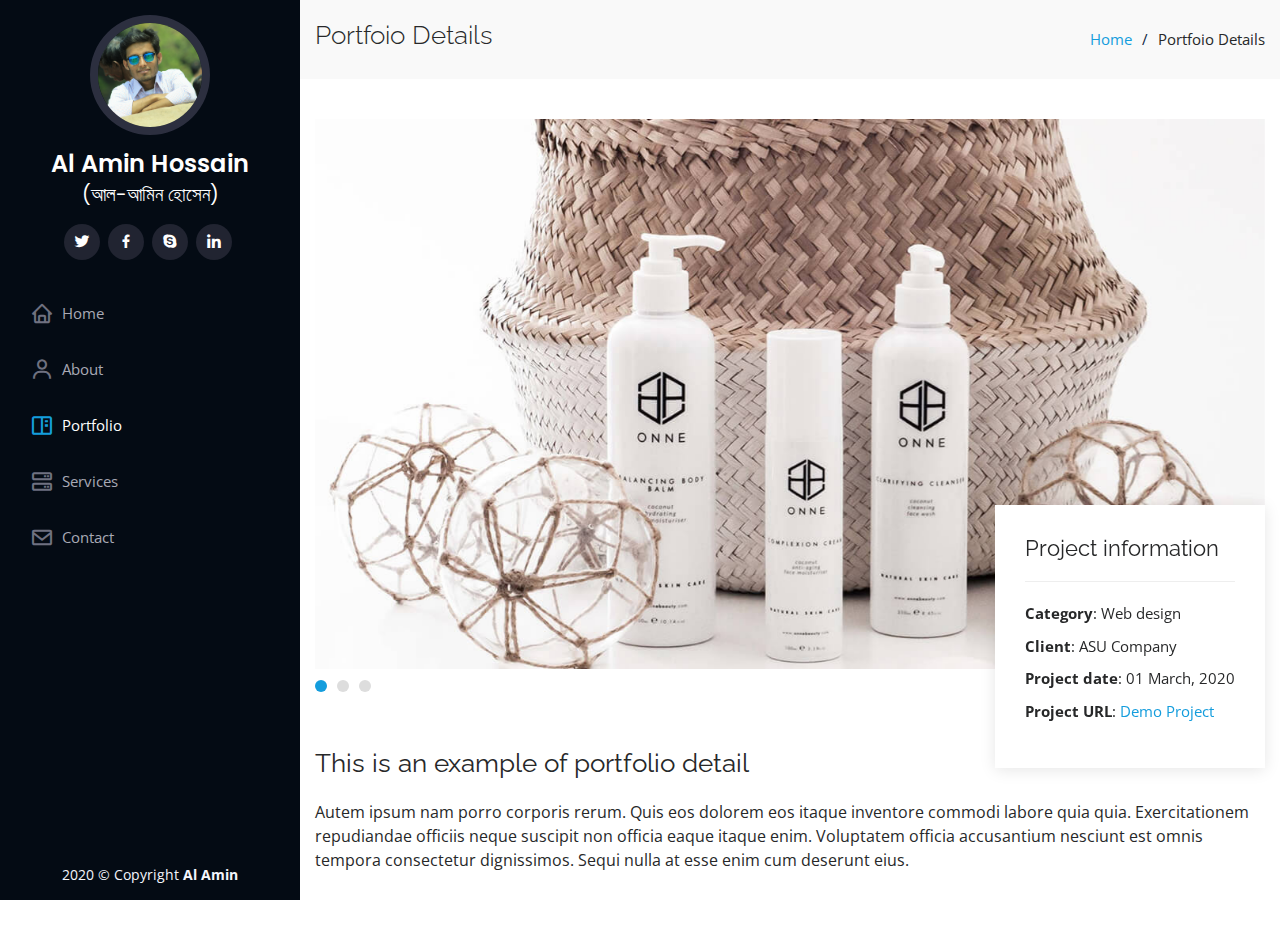
<file: portfolio-details.html>
<!DOCTYPE html>
<html lang="en">
  <head>
    <meta charset="utf-8" />
    <meta content="width=device-width, initial-scale=1.0" name="viewport" />

    <title>Al Amin Hossain</title>
    <meta content="" name="description" />
    <meta content="" name="keywords" />

    <!-- Favicons -->
    <link href="assets/img/alamin.jpg" rel="icon" />

    <!-- Google Fonts -->
    <link
      href="https://fonts.googleapis.com/css?family=Open+Sans:300,300i,400,400i,600,600i,700,700i|Raleway:300,300i,400,400i,500,500i,600,600i,700,700i|Poppins:300,300i,400,400i,500,500i,600,600i,700,700i"
      rel="stylesheet"
    />

    <!-- Vendor CSS Files -->
    <link
      href="assets/vendor/bootstrap/css/bootstrap.min.css"
      rel="stylesheet"
    />
    <link href="assets/vendor/icofont/icofont.min.css" rel="stylesheet" />
    <link href="assets/vendor/boxicons/css/boxicons.min.css" rel="stylesheet" />
    <link href="assets/vendor/venobox/venobox.css" rel="stylesheet" />
    <link
      href="assets/vendor/owl.carousel/assets/owl.carousel.min.css"
      rel="stylesheet"
    />
    <link href="assets/vendor/aos/aos.css" rel="stylesheet" />

    <!-- Template Main CSS File -->
    <link href="assets/css/style.css" rel="stylesheet" />
  </head>

  <body>
    <!-- ======= Mobile nav toggle button ======= -->
    <button type="button" class="mobile-nav-toggle d-xl-none">
      <i class="icofont-navigation-menu"></i>
    </button>

    <!-- ======= Header ======= -->
    <header id="header">
      <div class="d-flex flex-column">
        <div class="profile">
          <img
            src="assets/img/alamin.jpg"
            alt=""
            class="img-fluid rounded-circle"
          />
          <h1 class="text-light">
            <a href="index.html"
              >Al Amin Hossain <br />
              <small>(আল-আমিন হোসেন)</small></a
            >
          </h1>
          <div class="social-links mt-3 text-center">
            <a
              href="https://twitter.com/alamin95478"
              class="twitter"
              target="_blank"
              ><i class="bx bxl-twitter"></i
            ></a>
            <a
              href="https://www.facebook.com/alaminhossainpro/"
              class="facebook"
              target="_blank"
              ><i class="bx bxl-facebook"></i
            ></a>
            <a
              href="https://join.skype.com/invite/fNF3jCTmVJek"
              class="google-plus"
              target="_blank"
              ><i class="bx bxl-skype"></i
            ></a>
            <a
              href="https://www.linkedin.com/in/alaminhossainpro/"
              class="linkedin"
              target="_blank"
              ><i class="bx bxl-linkedin"></i
            ></a>
          </div>
        </div>

        <nav class="nav-menu">
          <ul>
            <li>
              <a href="index.html"
                ><i class="bx bx-home"></i> <span>Home</span></a
              >
            </li>
            <li>
              <a href="#about"><i class="bx bx-user"></i> <span>About</span></a>
            </li>
            <!-- <li>
              <a href="#resume"
                ><i class="bx bx-file-blank"></i> <span>Resume</span></a
              >
            </li> -->
            <li class="active">
              <a href="#portfolio"
                ><i class="bx bx-book-content"></i> Portfolio</a
              >
            </li>
            <li>
              <a href="#services"><i class="bx bx-server"></i> Services</a>
            </li>
            <li>
              <a href="#contact"><i class="bx bx-envelope"></i> Contact</a>
            </li>
          </ul>
        </nav>
        <!-- .nav-menu -->
        <button type="button" class="mobile-nav-toggle d-xl-none">
          <i class="icofont-navigation-menu"></i>
        </button>
      </div>
    </header>
    <!-- End Header -->

    <main id="main">
      <!-- ======= Breadcrumbs ======= -->
      <section id="breadcrumbs" class="breadcrumbs">
        <div class="container">
          <div class="d-flex justify-content-between align-items-center">
            <h2>Portfoio Details</h2>
            <ol>
              <li><a href="index.html">Home</a></li>
              <li>Portfoio Details</li>
            </ol>
          </div>
        </div>
      </section>
      <!-- End Breadcrumbs -->

      <!-- ======= Portfolio Details Section ======= -->
      <section id="portfolio-details" class="portfolio-details">
        <div class="container">
          <div class="portfolio-details-container">
            <div class="owl-carousel portfolio-details-carousel">
              <img
                src="assets/img/portfolio-details-1.jpg"
                class="img-fluid"
                alt=""
              />
              <img
                src="assets/img/portfolio-details-2.jpg"
                class="img-fluid"
                alt=""
              />
              <img
                src="assets/img/portfolio-details-3.jpg"
                class="img-fluid"
                alt=""
              />
            </div>

            <div class="portfolio-info">
              <h3>Project information</h3>
              <ul>
                <li><strong>Category</strong>: Web design</li>
                <li><strong>Client</strong>: ASU Company</li>
                <li><strong>Project date</strong>: 01 March, 2020</li>
                <li>
                  <strong>Project URL</strong>:
                  <a href="projects/portfolio/index.html">Demo Project</a>
                </li>
              </ul>
            </div>
          </div>

          <div class="portfolio-description">
            <h2>This is an example of portfolio detail</h2>
            <p>
              Autem ipsum nam porro corporis rerum. Quis eos dolorem eos itaque
              inventore commodi labore quia quia. Exercitationem repudiandae
              officiis neque suscipit non officia eaque itaque enim. Voluptatem
              officia accusantium nesciunt est omnis tempora consectetur
              dignissimos. Sequi nulla at esse enim cum deserunt eius.
            </p>
          </div>
        </div>
      </section>
      <!-- End Portfolio Details Section -->
    </main>
    <!-- End #main -->

    <!-- ======= Footer ======= -->
    <footer id="footer">
      <div class="container">
        <div class="copyright">
          2020 &copy; Copyright <strong><span>Al Amin</span></strong>
        </div>
      </div>
    </footer>
    <!-- End  Footer -->

    <a href="#" class="back-to-top"><i class="icofont-simple-up"></i></a>

    <!-- Vendor JS Files -->
    <script src="assets/vendor/jquery/jquery.min.js"></script>
    <script src="assets/vendor/bootstrap/js/bootstrap.bundle.min.js"></script>
    <script src="assets/vendor/jquery.easing/jquery.easing.min.js"></script>
    <script src="assets/vendor/php-email-form/validate.js"></script>
    <script src="assets/vendor/waypoints/jquery.waypoints.min.js"></script>
    <script src="assets/vendor/counterup/counterup.min.js"></script>
    <script src="assets/vendor/isotope-layout/isotope.pkgd.min.js"></script>
    <script src="assets/vendor/venobox/venobox.min.js"></script>
    <script src="assets/vendor/owl.carousel/owl.carousel.min.js"></script>
    <script src="assets/vendor/typed.js/typed.min.js"></script>
    <script src="assets/vendor/aos/aos.js"></script>

    <!-- Template Main JS File -->
    <script src="assets/js/main.js"></script>
  </body>
</html>
</file>
<file: assets/vendor/venobox/venobox.css>
/* ------ venobox.css --------*/
.vbox-overlay *, .vbox-overlay *:before, .vbox-overlay *:after{
    -webkit-backface-visibility: hidden;
    -webkit-box-sizing:border-box;
    -moz-box-sizing:border-box;
    box-sizing:border-box;
}
.vbox-overlay * { 
    -webkit-backface-visibility: visible;
    backface-visibility: visible;
}
.vbox-overlay{
    display: -webkit-flex;
    display: flex;
    -webkit-flex-direction: column;
    flex-direction: column;
    -webkit-justify-content: center;
    justify-content: center;
    -webkit-align-items: center;
    align-items: center;
    position: fixed;
    left: 0;
    top: 0;
    bottom: 0;
    right: 0;
    z-index: 999999;
}

/* ----- navigation ----- */
.vbox-title{
    width: 100%;
    height: 40px;
    float: left;
    text-align: center;
    line-height: 28px;
    font-size: 12px;
    padding: 6px 50px;
    overflow: hidden;
    position: fixed;
    display: none;
    left: 0;
    z-index: 89;
}
.vbox-close{
    cursor: pointer;
    position: fixed;
    top: -1px;
    right: 0;
    width: 50px;
    height: 40px;
    padding: 6px;
    display: block;
    background-position:10px center;
    overflow: hidden;
    font-size: 24px;
    line-height: 1;
    text-align: center;
    z-index: 99;
}
.vbox-left{
    cursor: pointer;
    position: fixed;
    left: 0;
    height: 40px;
    overflow: hidden;
    line-height: 28px;
    font-size: 12px;
    z-index: 99;
    display: flex;
    align-items:center;
}
.vbox-num{
    display: inline-block;
    margin: 6px 0 6px 15px;
}
/* ----- Social share ----- */
.vbox-share{
    line-height: 28px;
    font-size: 12px;
    overflow: hidden;
    position: fixed;
    left: 0;
    z-index: 98;
    display: flex;
    align-items:center;
    justify-content: center;
    width: 100%;
    text-align: center;
}
.vbox-share svg{
    max-height: 28px;
    width: 28px;
    z-index: 10;
    margin-left: 12px;
    margin-top: 6px;
    margin-bottom: 6px;
    vertical-align: middle;
}


/* ----- navigation ARROWS ----- */
.vbox-next, .vbox-prev{
    position: fixed;
    top: 50%;
    margin-top: -15px;
    overflow: hidden;
    cursor: pointer;
    display: block;
    width: 45px;
    height: 45px;
    z-index: 99;
}
.vbox-next span, .vbox-prev span{
    position: relative;
    width: 20px;
    height: 20px;
    border: 2px solid transparent;
    border-top-color: #B6B6B6;
    border-right-color: #B6B6B6;
    text-indent: -100px;
    position: absolute;
    top: 8px;
    display: block;
}
.vbox-prev{
    left: 15px;
}
.vbox-next{
    right: 15px;
}
.vbox-prev span{
    left: 10px;
    -ms-transform: rotate(-135deg);
    -webkit-transform: rotate(-135deg);
    transform: rotate(-135deg);
}
.vbox-next span{
    -ms-transform: rotate(45deg);
    -webkit-transform: rotate(45deg);
    transform: rotate(45deg);
    right: 10px;
}
/* ------- inline window ------ */
.vbox-inline{
    width: 420px;
    height: 315px;
    height: 70vh;
    padding: 10px;
    background: #fff;
    margin: 0 auto;
    overflow: auto;
    text-align: left;
}
/* ------- Video & iFrames window ------ */
.venoframe{
    max-width: 100%;
    width: 100%;
    border: none;
    width: 100%;
    height: 260px;
    height: 70vh;
}
.venoframe.vbvid{
    height: 260px;
}
@media (min-width: 768px) {
    .venoframe, .vbox-inline{
        width: 90%;
        height: 360px;
        height: 70vh;
    }
    .venoframe.vbvid{
        width: 640px;
        height: 360px;
    }
}
@media (min-width: 992px) {
    .venoframe, .vbox-inline{
        max-width: 1200px;
        width: 80%;
        height: 540px;
        height: 70vh;
    }
    .venoframe.vbvid{
        width: 960px;
        height: 540px;
    }
}
/* 
Please do NOT edit this part! 
or at least read this note: http://i.imgur.com/7C0ws9e.gif
*/
.vbox-open{
    overflow: hidden;
}
.vbox-container{
    position: absolute;
    left: 0;
    right: 0;
    top: 0;
    bottom: 0;
    overflow-x: hidden;
    overflow-y: scroll;
    overflow-scrolling: touch;
    -webkit-overflow-scrolling: touch;
    z-index: 20;
    max-height: 100%;

}

.vbox-content{
    text-align: center;
    float: left;
    width: 100%;
    position: relative;
    overflow: hidden;
    padding: 20px 4%;
}
.vbox-container img{
    max-width: 100%;
    height: auto;
}
.vbox-figlio{
    box-shadow: 0 0 12px rgba(0,0,0,0.19), 0 6px 6px rgba(0,0,0,0.23);
    max-width: 100%;
    text-align: initial;
}
img.vbox-figlio{
    -webkit-user-select: none;
-khtml-user-select: none;
-moz-user-select: none;
-o-user-select: none;
user-select: none;
}
.vbox-content.swipe-left{
    margin-left: -200px !important;
}
.vbox-content.swipe-right{
    margin-left: 200px !important;
}
.vbox-animated{
    webkit-transition: margin 300ms ease-out;
    transition: margin 300ms ease-out;
}

/* ---------- preloader ----------
 * SPINKIT 
 * http://tobiasahlin.com/spinkit/
-------------------------------- */
.sk-double-bounce,.sk-rotating-plane{width:40px;height:40px;margin:40px auto}.sk-rotating-plane{background-color:#333;-webkit-animation:sk-rotatePlane 1.2s infinite ease-in-out;animation:sk-rotatePlane 1.2s infinite ease-in-out}@-webkit-keyframes sk-rotatePlane{0%{-webkit-transform:perspective(120px) rotateX(0) rotateY(0);transform:perspective(120px) rotateX(0) rotateY(0)}50%{-webkit-transform:perspective(120px) rotateX(-180.1deg) rotateY(0);transform:perspective(120px) rotateX(-180.1deg) rotateY(0)}100%{-webkit-transform:perspective(120px) rotateX(-180deg) rotateY(-179.9deg);transform:perspective(120px) rotateX(-180deg) rotateY(-179.9deg)}}@keyframes sk-rotatePlane{0%{-webkit-transform:perspective(120px) rotateX(0) rotateY(0);transform:perspective(120px) rotateX(0) rotateY(0)}50%{-webkit-transform:perspective(120px) rotateX(-180.1deg) rotateY(0);transform:perspective(120px) rotateX(-180.1deg) rotateY(0)}100%{-webkit-transform:perspective(120px) rotateX(-180deg) rotateY(-179.9deg);transform:perspective(120px) rotateX(-180deg) rotateY(-179.9deg)}}.sk-double-bounce{position:relative}.sk-double-bounce .sk-child{width:100%;height:100%;border-radius:50%;background-color:#333;opacity:.6;position:absolute;top:0;left:0;-webkit-animation:sk-doubleBounce 2s infinite ease-in-out;animation:sk-doubleBounce 2s infinite ease-in-out}.sk-chasing-dots .sk-child,.sk-spinner-pulse,.sk-three-bounce .sk-child{background-color:#333;border-radius:100%}.sk-double-bounce .sk-double-bounce2{-webkit-animation-delay:-1s;animation-delay:-1s}@-webkit-keyframes sk-doubleBounce{0%,100%{-webkit-transform:scale(0);transform:scale(0)}50%{-webkit-transform:scale(1);transform:scale(1)}}@keyframes sk-doubleBounce{0%,100%{-webkit-transform:scale(0);transform:scale(0)}50%{-webkit-transform:scale(1);transform:scale(1)}}.sk-wave{margin:40px auto;width:50px;height:40px;text-align:center;font-size:10px}.sk-wave .sk-rect{background-color:#333;height:100%;width:6px;display:inline-block;-webkit-animation:sk-waveStretchDelay 1.2s infinite ease-in-out;animation:sk-waveStretchDelay 1.2s infinite ease-in-out}.sk-wave .sk-rect1{-webkit-animation-delay:-1.2s;animation-delay:-1.2s}.sk-wave .sk-rect2{-webkit-animation-delay:-1.1s;animation-delay:-1.1s}.sk-wave .sk-rect3{-webkit-animation-delay:-1s;animation-delay:-1s}.sk-wave .sk-rect4{-webkit-animation-delay:-.9s;animation-delay:-.9s}.sk-wave .sk-rect5{-webkit-animation-delay:-.8s;animation-delay:-.8s}@-webkit-keyframes sk-waveStretchDelay{0%,100%,40%{-webkit-transform:scaleY(.4);transform:scaleY(.4)}20%{-webkit-transform:scaleY(1);transform:scaleY(1)}}@keyframes sk-waveStretchDelay{0%,100%,40%{-webkit-transform:scaleY(.4);transform:scaleY(.4)}20%{-webkit-transform:scaleY(1);transform:scaleY(1)}}.sk-wandering-cubes{margin:40px auto;width:40px;height:40px;position:relative}.sk-wandering-cubes .sk-cube{background-color:#333;width:10px;height:10px;position:absolute;top:0;left:0;-webkit-animation:sk-wanderingCube 1.8s ease-in-out -1.8s infinite both;animation:sk-wanderingCube 1.8s ease-in-out -1.8s infinite both}.sk-chasing-dots,.sk-spinner-pulse{width:40px;height:40px;margin:40px auto}.sk-wandering-cubes .sk-cube2{-webkit-animation-delay:-.9s;animation-delay:-.9s}@-webkit-keyframes sk-wanderingCube{0%{-webkit-transform:rotate(0);transform:rotate(0)}25%{-webkit-transform:translateX(30px) rotate(-90deg) scale(.5);transform:translateX(30px) rotate(-90deg) scale(.5)}50%{-webkit-transform:translateX(30px) translateY(30px) rotate(-179deg);transform:translateX(30px) translateY(30px) rotate(-179deg)}50.1%{-webkit-transform:translateX(30px) translateY(30px) rotate(-180deg);transform:translateX(30px) translateY(30px) rotate(-180deg)}75%{-webkit-transform:translateX(0) translateY(30px) rotate(-270deg) scale(.5);transform:translateX(0) translateY(30px) rotate(-270deg) scale(.5)}100%{-webkit-transform:rotate(-360deg);transform:rotate(-360deg)}}@keyframes sk-wanderingCube{0%{-webkit-transform:rotate(0);transform:rotate(0)}25%{-webkit-transform:translateX(30px) rotate(-90deg) scale(.5);transform:translateX(30px) rotate(-90deg) scale(.5)}50%{-webkit-transform:translateX(30px) translateY(30px) rotate(-179deg);transform:translateX(30px) translateY(30px) rotate(-179deg)}50.1%{-webkit-transform:translateX(30px) translateY(30px) rotate(-180deg);transform:translateX(30px) translateY(30px) rotate(-180deg)}75%{-webkit-transform:translateX(0) translateY(30px) rotate(-270deg) scale(.5);transform:translateX(0) translateY(30px) rotate(-270deg) scale(.5)}100%{-webkit-transform:rotate(-360deg);transform:rotate(-360deg)}}.sk-spinner-pulse{-webkit-animation:sk-pulseScaleOut 1s infinite ease-in-out;animation:sk-pulseScaleOut 1s infinite ease-in-out}@-webkit-keyframes sk-pulseScaleOut{0%{-webkit-transform:scale(0);transform:scale(0)}100%{-webkit-transform:scale(1);transform:scale(1);opacity:0}}@keyframes sk-pulseScaleOut{0%{-webkit-transform:scale(0);transform:scale(0)}100%{-webkit-transform:scale(1);transform:scale(1);opacity:0}}.sk-chasing-dots{position:relative;text-align:center;-webkit-animation:sk-chasingDotsRotate 2s infinite linear;animation:sk-chasingDotsRotate 2s infinite linear}.sk-chasing-dots .sk-child{width:60%;height:60%;display:inline-block;position:absolute;top:0;-webkit-animation:sk-chasingDotsBounce 2s infinite ease-in-out;animation:sk-chasingDotsBounce 2s infinite ease-in-out}.sk-chasing-dots .sk-dot2{top:auto;bottom:0;-webkit-animation-delay:-1s;animation-delay:-1s}@-webkit-keyframes sk-chasingDotsRotate{100%{-webkit-transform:rotate(360deg);transform:rotate(360deg)}}@keyframes sk-chasingDotsRotate{100%{-webkit-transform:rotate(360deg);transform:rotate(360deg)}}@-webkit-keyframes sk-chasingDotsBounce{0%,100%{-webkit-transform:scale(0);transform:scale(0)}50%{-webkit-transform:scale(1);transform:scale(1)}}@keyframes sk-chasingDotsBounce{0%,100%{-webkit-transform:scale(0);transform:scale(0)}50%{-webkit-transform:scale(1);transform:scale(1)}}.sk-three-bounce{margin:40px auto;width:80px;text-align:center}.sk-three-bounce .sk-child{width:20px;height:20px;display:inline-block;-webkit-animation:sk-three-bounce 1.4s ease-in-out 0s infinite both;animation:sk-three-bounce 1.4s ease-in-out 0s infinite both}.sk-circle .sk-child:before,.sk-fading-circle .sk-circle:before{display:block;border-radius:100%;content:'';background-color:#333}.sk-three-bounce .sk-bounce1{-webkit-animation-delay:-.32s;animation-delay:-.32s}.sk-three-bounce .sk-bounce2{-webkit-animation-delay:-.16s;animation-delay:-.16s}@-webkit-keyframes sk-three-bounce{0%,100%,80%{-webkit-transform:scale(0);transform:scale(0)}40%{-webkit-transform:scale(1);transform:scale(1)}}@keyframes sk-three-bounce{0%,100%,80%{-webkit-transform:scale(0);transform:scale(0)}40%{-webkit-transform:scale(1);transform:scale(1)}}.sk-circle{margin:40px auto;width:40px;height:40px;position:relative}.sk-circle .sk-child{width:100%;height:100%;position:absolute;left:0;top:0}.sk-circle .sk-child:before{margin:0 auto;width:15%;height:15%;-webkit-animation:sk-circleBounceDelay 1.2s infinite ease-in-out both;animation:sk-circleBounceDelay 1.2s infinite ease-in-out both}.sk-circle .sk-circle2{-webkit-transform:rotate(30deg);-ms-transform:rotate(30deg);transform:rotate(30deg)}.sk-circle .sk-circle3{-webkit-transform:rotate(60deg);-ms-transform:rotate(60deg);transform:rotate(60deg)}.sk-circle .sk-circle4{-webkit-transform:rotate(90deg);-ms-transform:rotate(90deg);transform:rotate(90deg)}.sk-circle .sk-circle5{-webkit-transform:rotate(120deg);-ms-transform:rotate(120deg);transform:rotate(120deg)}.sk-circle .sk-circle6{-webkit-transform:rotate(150deg);-ms-transform:rotate(150deg);transform:rotate(150deg)}.sk-circle .sk-circle7{-webkit-transform:rotate(180deg);-ms-transform:rotate(180deg);transform:rotate(180deg)}.sk-circle .sk-circle8{-webkit-transform:rotate(210deg);-ms-transform:rotate(210deg);transform:rotate(210deg)}.sk-circle .sk-circle9{-webkit-transform:rotate(240deg);-ms-transform:rotate(240deg);transform:rotate(240deg)}.sk-circle .sk-circle10{-webkit-transform:rotate(270deg);-ms-transform:rotate(270deg);transform:rotate(270deg)}.sk-circle .sk-circle11{-webkit-transform:rotate(300deg);-ms-transform:rotate(300deg);transform:rotate(300deg)}.sk-circle .sk-circle12{-webkit-transform:rotate(330deg);-ms-transform:rotate(330deg);transform:rotate(330deg)}.sk-circle .sk-circle2:before{-webkit-animation-delay:-1.1s;animation-delay:-1.1s}.sk-circle .sk-circle3:before{-webkit-animation-delay:-1s;animation-delay:-1s}.sk-circle .sk-circle4:before{-webkit-animation-delay:-.9s;animation-delay:-.9s}.sk-circle .sk-circle5:before{-webkit-animation-delay:-.8s;animation-delay:-.8s}.sk-circle .sk-circle6:before{-webkit-animation-delay:-.7s;animation-delay:-.7s}.sk-circle .sk-circle7:before{-webkit-animation-delay:-.6s;animation-delay:-.6s}.sk-circle .sk-circle8:before{-webkit-animation-delay:-.5s;animation-delay:-.5s}.sk-circle .sk-circle9:before{-webkit-animation-delay:-.4s;animation-delay:-.4s}.sk-circle .sk-circle10:before{-webkit-animation-delay:-.3s;animation-delay:-.3s}.sk-circle .sk-circle11:before{-webkit-animation-delay:-.2s;animation-delay:-.2s}.sk-circle .sk-circle12:before{-webkit-animation-delay:-.1s;animation-delay:-.1s}@-webkit-keyframes sk-circleBounceDelay{0%,100%,80%{-webkit-transform:scale(0);transform:scale(0)}40%{-webkit-transform:scale(1);transform:scale(1)}}@keyframes sk-circleBounceDelay{0%,100%,80%{-webkit-transform:scale(0);transform:scale(0)}40%{-webkit-transform:scale(1);transform:scale(1)}}.sk-cube-grid{width:40px;height:40px;margin:40px auto}.sk-cube-grid .sk-cube{width:33.33%;height:33.33%;background-color:#333;float:left;-webkit-animation:sk-cubeGridScaleDelay 1.3s infinite ease-in-out;animation:sk-cubeGridScaleDelay 1.3s infinite ease-in-out}.sk-cube-grid .sk-cube1{-webkit-animation-delay:.2s;animation-delay:.2s}.sk-cube-grid .sk-cube2{-webkit-animation-delay:.3s;animation-delay:.3s}.sk-cube-grid .sk-cube3{-webkit-animation-delay:.4s;animation-delay:.4s}.sk-cube-grid .sk-cube4{-webkit-animation-delay:.1s;animation-delay:.1s}.sk-cube-grid .sk-cube5{-webkit-animation-delay:.2s;animation-delay:.2s}.sk-cube-grid .sk-cube6{-webkit-animation-delay:.3s;animation-delay:.3s}.sk-cube-grid .sk-cube7{-webkit-animation-delay:0ms;animation-delay:0ms}.sk-cube-grid .sk-cube8{-webkit-animation-delay:.1s;animation-delay:.1s}.sk-cube-grid .sk-cube9{-webkit-animation-delay:.2s;animation-delay:.2s}@-webkit-keyframes sk-cubeGridScaleDelay{0%,100%,70%{-webkit-transform:scale3D(1,1,1);transform:scale3D(1,1,1)}35%{-webkit-transform:scale3D(0,0,1);transform:scale3D(0,0,1)}}@keyframes sk-cubeGridScaleDelay{0%,100%,70%{-webkit-transform:scale3D(1,1,1);transform:scale3D(1,1,1)}35%{-webkit-transform:scale3D(0,0,1);transform:scale3D(0,0,1)}}.sk-fading-circle{margin:40px auto;width:40px;height:40px;position:relative}.sk-fading-circle .sk-circle{width:100%;height:100%;position:absolute;left:0;top:0}.sk-fading-circle .sk-circle:before{margin:0 auto;width:15%;height:15%;-webkit-animation:sk-circleFadeDelay 1.2s infinite ease-in-out both;animation:sk-circleFadeDelay 1.2s infinite ease-in-out both}.sk-fading-circle .sk-circle2{-webkit-transform:rotate(30deg);-ms-transform:rotate(30deg);transform:rotate(30deg)}.sk-fading-circle .sk-circle3{-webkit-transform:rotate(60deg);-ms-transform:rotate(60deg);transform:rotate(60deg)}.sk-fading-circle .sk-circle4{-webkit-transform:rotate(90deg);-ms-transform:rotate(90deg);transform:rotate(90deg)}.sk-fading-circle .sk-circle5{-webkit-transform:rotate(120deg);-ms-transform:rotate(120deg);transform:rotate(120deg)}.sk-fading-circle .sk-circle6{-webkit-transform:rotate(150deg);-ms-transform:rotate(150deg);transform:rotate(150deg)}.sk-fading-circle .sk-circle7{-webkit-transform:rotate(180deg);-ms-transform:rotate(180deg);transform:rotate(180deg)}.sk-fading-circle .sk-circle8{-webkit-transform:rotate(210deg);-ms-transform:rotate(210deg);transform:rotate(210deg)}.sk-fading-circle .sk-circle9{-webkit-transform:rotate(240deg);-ms-transform:rotate(240deg);transform:rotate(240deg)}.sk-fading-circle .sk-circle10{-webkit-transform:rotate(270deg);-ms-transform:rotate(270deg);transform:rotate(270deg)}.sk-fading-circle .sk-circle11{-webkit-transform:rotate(300deg);-ms-transform:rotate(300deg);transform:rotate(300deg)}.sk-fading-circle .sk-circle12{-webkit-transform:rotate(330deg);-ms-transform:rotate(330deg);transform:rotate(330deg)}.sk-fading-circle .sk-circle2:before{-webkit-animation-delay:-1.1s;animation-delay:-1.1s}.sk-fading-circle .sk-circle3:before{-webkit-animation-delay:-1s;animation-delay:-1s}.sk-fading-circle .sk-circle4:before{-webkit-animation-delay:-.9s;animation-delay:-.9s}.sk-fading-circle .sk-circle5:before{-webkit-animation-delay:-.8s;animation-delay:-.8s}.sk-fading-circle .sk-circle6:before{-webkit-animation-delay:-.7s;animation-delay:-.7s}.sk-fading-circle .sk-circle7:before{-webkit-animation-delay:-.6s;animation-delay:-.6s}.sk-fading-circle .sk-circle8:before{-webkit-animation-delay:-.5s;animation-delay:-.5s}.sk-fading-circle .sk-circle9:before{-webkit-animation-delay:-.4s;animation-delay:-.4s}.sk-fading-circle .sk-circle10:before{-webkit-animation-delay:-.3s;animation-delay:-.3s}.sk-fading-circle .sk-circle11:before{-webkit-animation-delay:-.2s;animation-delay:-.2s}.sk-fading-circle .sk-circle12:before{-webkit-animation-delay:-.1s;animation-delay:-.1s}@-webkit-keyframes sk-circleFadeDelay{0%,100%,39%{opacity:0}40%{opacity:1}}@keyframes sk-circleFadeDelay{0%,100%,39%{opacity:0}40%{opacity:1}}.sk-folding-cube{margin:40px auto;width:40px;height:40px;position:relative;-webkit-transform:rotateZ(45deg);transform:rotateZ(45deg)}.sk-folding-cube .sk-cube{float:left;width:50%;height:50%;position:relative;-webkit-transform:scale(1.1);-ms-transform:scale(1.1);transform:scale(1.1)}.sk-folding-cube .sk-cube:before{content:'';position:absolute;top:0;left:0;width:100%;height:100%;background-color:#333;-webkit-animation:sk-foldCubeAngle 2.4s infinite linear both;animation:sk-foldCubeAngle 2.4s infinite linear both;-webkit-transform-origin:100% 100%;-ms-transform-origin:100% 100%;transform-origin:100% 100%}.sk-folding-cube .sk-cube2{-webkit-transform:scale(1.1) rotateZ(90deg);transform:scale(1.1) rotateZ(90deg)}.sk-folding-cube .sk-cube3{-webkit-transform:scale(1.1) rotateZ(180deg);transform:scale(1.1) rotateZ(180deg)}.sk-folding-cube .sk-cube4{-webkit-transform:scale(1.1) rotateZ(270deg);transform:scale(1.1) rotateZ(270deg)}.sk-folding-cube .sk-cube2:before{-webkit-animation-delay:.3s;animation-delay:.3s}.sk-folding-cube .sk-cube3:before{-webkit-animation-delay:.6s;animation-delay:.6s}.sk-folding-cube .sk-cube4:before{-webkit-animation-delay:.9s;animation-delay:.9s}@-webkit-keyframes sk-foldCubeAngle{0%,10%{-webkit-transform:perspective(140px) rotateX(-180deg);transform:perspective(140px) rotateX(-180deg);opacity:0}25%,75%{-webkit-transform:perspective(140px) rotateX(0);transform:perspective(140px) rotateX(0);opacity:1}100%,90%{-webkit-transform:perspective(140px) rotateY(180deg);transform:perspective(140px) rotateY(180deg);opacity:0}}@keyframes sk-foldCubeAngle{0%,10%{-webkit-transform:perspective(140px) rotateX(-180deg);transform:perspective(140px) rotateX(-180deg);opacity:0}25%,75%{-webkit-transform:perspective(140px) rotateX(0);transform:perspective(140px) rotateX(0);opacity:1}100%,90%{-webkit-transform:perspective(140px) rotateY(180deg);transform:perspective(140px) rotateY(180deg);opacity:0}}
</file>
<file: assets/css/style.css>
/*--------------------------------------------------------------
# General
--------------------------------------------------------------*/
body {
  font-family: 'Open Sans', sans-serif;
  color: #272829;
}

a {
  color: #149ddd;
}

a:hover {
  color: #37b3ed;
  text-decoration: none;
}

h1,
h2,
h3,
h4,
h5,
h6 {
  font-family: 'Raleway', sans-serif;
}

/*--------------------------------------------------------------
# Back to top button
--------------------------------------------------------------*/
.back-to-top {
  position: fixed;
  display: none;
  width: 40px;
  height: 40px;
  border-radius: 50px;
  right: 15px;
  bottom: 15px;
  background: #149ddd;
  color: #fff;
  transition: display 0.5s ease-in-out;
  z-index: 99999;
}

.back-to-top i {
  font-size: 24px;
  position: absolute;
  top: 7px;
  left: 8px;
}

.back-to-top:hover {
  color: #fff;
  background: #2eafec;
  transition: background 0.2s ease-in-out;
}

/*--------------------------------------------------------------
# Header
--------------------------------------------------------------*/
#header {
  position: fixed;
  top: 0;
  left: 0;
  bottom: 0;
  width: 300px;
  transition: all ease-in-out 0.5s;
  z-index: 9997;
  transition: all 0.5s;
  padding: 0 15px;
  background: #040b14;
  overflow-y: auto;
}

#header .profile img {
  margin: 15px auto;
  display: block;
  width: 120px;
  border: 8px solid #2c2f3f;
}

#header .profile h1 {
  font-size: 24px;
  margin: 0;
  padding: 0;
  font-weight: 600;
  -moz-text-align-last: center;
  text-align-last: center;
  font-family: 'Poppins', sans-serif;
}

#header .profile h1 a,
#header .profile h1 a:hover {
  color: #fff;
  text-decoration: none;
}

#header .profile .social-links a {
  font-size: 18px;
  display: inline-block;
  background: #212431;
  color: #fff;
  line-height: 1;
  padding: 8px 0;
  margin-right: 4px;
  border-radius: 50%;
  text-align: center;
  width: 36px;
  height: 36px;
  transition: 0.3s;
}

#header .profile .social-links a:hover {
  background: #149ddd;
  color: #fff;
  text-decoration: none;
}

#main {
  margin-left: 300px;
}

@media (max-width: 1199px) {
  #header {
    left: -300px;
  }
  #main {
    margin-left: 0;
  }
}

/*--------------------------------------------------------------
# Navigation Menu
--------------------------------------------------------------*/
/* Desktop Navigation */
.nav-menu {
  padding-top: 30px;
}

.nav-menu * {
  margin: 0;
  padding: 0;
  list-style: none;
}

.nav-menu > ul > li {
  position: relative;
  white-space: nowrap;
}

.nav-menu a {
  display: flex;
  align-items: center;
  color: #a8a9b4;
  padding: 12px 15px;
  margin-bottom: 8px;
  transition: 0.3s;
  font-size: 15px;
}

.nav-menu a i {
  font-size: 24px;
  padding-right: 8px;
  color: #6f7180;
}

.nav-menu a:hover,
.nav-menu .active > a,
.nav-menu li:hover > a {
  text-decoration: none;
  color: #fff;
}

.nav-menu a:hover i,
.nav-menu .active > a i,
.nav-menu li:hover > a i {
  color: #149ddd;
}

/* Mobile Navigation */
.mobile-nav-toggle {
  position: fixed;
  right: 15px;
  top: 15px;
  z-index: 9998;
  border: 0;
  background: none;
  font-size: 24px;
  transition: all 0.4s;
  outline: none !important;
  line-height: 1;
  cursor: pointer;
  text-align: right;
}

.mobile-nav-toggle i {
  color: #149ddd;
}

.mobile-nav-active {
  overflow: hidden;
}

.mobile-nav-active #header {
  left: 0;
}

.mobile-nav-active .mobile-nav-toggle i {
  color: #fff;
}

/*--------------------------------------------------------------
# Hero Section
--------------------------------------------------------------*/
#hero {
  width: 100%;
  height: 100vh;
  background: url('../img/hero-bg.jpg') left center;
  background-size: cover;
}

#hero:before {
  content: '';
  background: rgba(5, 13, 24, 0.3);
  position: absolute;
  bottom: 0;
  top: 0;
  left: 0;
  right: 0;
  z-index: 1;
}

#hero .hero-container {
  position: relative;
  z-index: 2;
  min-width: 300px;
  margin-left: -250px;
}

#hero h1 {
  margin: 0 0 10px 0;
  font-size: 64px;
  font-weight: 700;
  line-height: 56px;
  color: #fff;
}

#hero p {
  color: #fff;
  margin-bottom: 50px;
  font-size: 26px;
  font-family: 'Poppins', sans-serif;
}

#hero p span {
  color: #fff;
  padding-bottom: 4px;
  letter-spacing: 1px;
  border-bottom: 3px solid #149ddd;
}

@media (min-width: 1024px) {
  #hero {
    background-attachment: fixed;
  }
}

@media (max-width: 768px) {
  #hero h1 {
    font-size: 28px;
    line-height: 36px;
  }
  #hero h2 {
    font-size: 18px;
    line-height: 24px;
    margin-bottom: 30px;
  }
}

/*--------------------------------------------------------------
# Sections General
--------------------------------------------------------------*/
section {
  padding: 60px 0;
  overflow: hidden;
}

.section-bg {
  background: #f5f8fd;
}

.section-title {
  padding-bottom: 30px;
}

.section-title h2 {
  font-size: 32px;
  font-weight: bold;
  margin-bottom: 20px;
  padding-bottom: 20px;
  position: relative;
  color: #173b6c;
}

.section-title h2::after {
  content: '';
  position: absolute;
  display: block;
  width: 50px;
  height: 3px;
  background: #149ddd;
  bottom: 0;
  left: 0;
}

.section-title p {
  margin-bottom: 0;
}

/*--------------------------------------------------------------
# About
--------------------------------------------------------------*/
.about .content h3 {
  font-weight: 700;
  font-size: 26px;
  color: #173b6c;
}

.about .content ul {
  list-style: none;
  padding: 0;
}

.about .content ul li {
  padding-bottom: 10px;
}

.about .content ul i {
  font-size: 20px;
  padding-right: 2px;
  color: #149ddd;
}

.about .content p:last-child {
  margin-bottom: 0;
}

/*--------------------------------------------------------------
# Facts
--------------------------------------------------------------*/
.facts {
  padding-bottom: 30px;
}

.facts .count-box {
  padding: 30px;
  width: 100%;
}

.facts .count-box i {
  display: block;
  font-size: 44px;
  color: #149ddd;
  float: left;
}

.facts .count-box span {
  font-size: 48px;
  line-height: 40px;
  display: block;
  font-weight: 700;
  color: #050d18;
  margin-left: 60px;
}

.facts .count-box p {
  padding: 15px 0 0 0;
  margin: 0 0 0 60px;
  font-family: 'Raleway', sans-serif;
  font-size: 14px;
  color: #122f57;
}

.facts .count-box a {
  font-weight: 600;
  display: block;
  margin-top: 20px;
  color: #122f57;
  font-size: 15px;
  font-family: 'Poppins', sans-serif;
  transition: ease-in-out 0.3s;
}

.facts .count-box a:hover {
  color: #1f5297;
}

/*--------------------------------------------------------------
# Akills
--------------------------------------------------------------*/
.skills .progress {
  height: 50px;
  display: block;
  background: none;
}

.skills .progress .skill {
  padding: 10px 0;
  margin: 0 0 6px 0;
  text-transform: uppercase;
  display: block;
  font-weight: 600;
  font-family: 'Poppins', sans-serif;
  color: #050d18;
}

.skills .progress .skill .val {
  float: right;
  font-style: normal;
}

.skills .progress-bar-wrap {
  background: #dce8f8;
}

.skills .progress-bar {
  width: 1px;
  height: 10px;
  transition: 0.9s;
  background-color: #149ddd;
}

/*--------------------------------------------------------------
# Resume
--------------------------------------------------------------*/
.resume .resume-title {
  font-size: 26px;
  font-weight: 700;
  margin-top: 20px;
  margin-bottom: 20px;
  color: #050d18;
}

.resume .resume-item {
  padding: 0 0 20px 20px;
  margin-top: -2px;
  border-left: 2px solid #1f5297;
  position: relative;
}

.resume .resume-item h4 {
  line-height: 18px;
  font-size: 18px;
  font-weight: 600;
  text-transform: uppercase;
  font-family: 'Poppins', sans-serif;
  color: #050d18;
  margin-bottom: 10px;
}

.resume .resume-item h5 {
  font-size: 16px;
  background: #e4edf9;
  padding: 5px 15px;
  display: inline-block;
  font-weight: 600;
  margin-bottom: 10px;
}

.resume .resume-item ul {
  padding-left: 20px;
}

.resume .resume-item ul li {
  padding-bottom: 10px;
}

.resume .resume-item:last-child {
  padding-bottom: 0;
}

.resume .resume-item::before {
  content: '';
  position: absolute;
  width: 16px;
  height: 16px;
  border-radius: 50px;
  left: -9px;
  top: 0;
  background: #fff;
  border: 2px solid #1f5297;
}

/*--------------------------------------------------------------
# Portfolio
--------------------------------------------------------------*/
.portfolio .portfolio-item {
  margin-bottom: 30px;
}

.portfolio #portfolio-flters {
  padding: 0;
  margin: 0 auto 35px auto;
  list-style: none;
  text-align: center;
  background: #fff;
  border-radius: 50px;
  padding: 2px 15px;
}

.portfolio #portfolio-flters li {
  cursor: pointer;
  display: inline-block;
  padding: 10px 15px 8px 15px;
  font-size: 14px;
  font-weight: 600;
  line-height: 1;
  text-transform: uppercase;
  color: #272829;
  margin-bottom: 5px;
  transition: all 0.3s ease-in-out;
}

.portfolio #portfolio-flters li:hover,
.portfolio #portfolio-flters li.filter-active {
  color: #149ddd;
}

.portfolio #portfolio-flters li:last-child {
  margin-right: 0;
}

.portfolio .portfolio-wrap {
  transition: 0.3s;
  position: relative;
  overflow: hidden;
  z-index: 1;
  height: 250px !important;
}

.portfolio .portfolio-wrap::before {
  content: '';
  background: rgba(255, 255, 255, 0.5);
  position: absolute;
  left: 0;
  right: 0;
  top: 0;
  bottom: 0;
  transition: all ease-in-out 0.3s;
  z-index: 2;
  opacity: 0;
}
.portfolio .portfolio-wrap img {
  height: 100%;
}
.portfolio .portfolio-wrap .portfolio-links {
  opacity: 1;
  left: 0;
  right: 0;
  bottom: -60px;
  z-index: 3;
  position: absolute;
  transition: all ease-in-out 0.3s;
  display: flex;
  justify-content: center;
}

.portfolio .portfolio-wrap .portfolio-links a {
  color: #fff;
  font-size: 28px;
  text-align: center;
  background: rgba(20, 157, 221, 0.75);
  transition: 0.3s;
  width: 50%;
  cursor: pointer;
}

.portfolio .portfolio-wrap .portfolio-links a:hover {
  background: rgba(20, 157, 221, 0.95);
}

.portfolio .portfolio-wrap .portfolio-links a + a {
  border-left: 1px solid #37b3ed;
}

.portfolio .portfolio-wrap:hover::before {
  top: 0;
  left: 0;
  right: 0;
  bottom: 0;
  opacity: 1;
}

.portfolio .portfolio-wrap:hover .portfolio-links {
  opacity: 1;
  bottom: 0;
  cursor: pointer;
}

/*--------------------------------------------------------------
# Services
--------------------------------------------------------------*/
.services .icon-box {
  margin-bottom: 20px;
}

.services .icon {
  float: left;
  display: flex;
  align-items: center;
  justify-content: center;
  width: 54px;
  height: 54px;
  background: #149ddd;
  border-radius: 50%;
  transition: 0.5s;
  border: 1px solid #149ddd;
}

.services .icon i {
  color: #fff;
  font-size: 24px;
}

.services .icon-box:hover .icon {
  background: #fff;
}

.services .icon-box:hover .icon i {
  color: #149ddd;
}

.services .title {
  margin-left: 80px;
  font-weight: 700;
  margin-bottom: 15px;
  font-size: 18px;
}

.services .title a {
  color: #343a40;
}

.services .title a:hover {
  color: #149ddd;
}

.services .description {
  margin-left: 80px;
  line-height: 24px;
  font-size: 14px;
}

/*--------------------------------------------------------------
# Testimonials
--------------------------------------------------------------*/
.testimonials .testimonial-item {
  box-sizing: content-box;
  text-align: center;
  min-height: 320px;
}

.testimonials .testimonial-item .testimonial-img {
  width: 90px;
  border-radius: 50%;
  margin: 0 auto;
}

.testimonials .testimonial-item h3 {
  font-size: 18px;
  font-weight: bold;
  margin: 10px 0 5px 0;
  color: #111;
}

.testimonials .testimonial-item h4 {
  font-size: 14px;
  color: #999;
  margin: 0;
}

.testimonials .testimonial-item .quote-icon-left,
.testimonials .testimonial-item .quote-icon-right {
  color: #c3e8fa;
  font-size: 26px;
}

.testimonials .testimonial-item .quote-icon-left {
  display: inline-block;
  left: -5px;
  position: relative;
}

.testimonials .testimonial-item .quote-icon-right {
  display: inline-block;
  right: -5px;
  position: relative;
  top: 10px;
}

.testimonials .testimonial-item p {
  font-style: italic;
  margin: 0 15px 15px 15px;
  padding: 20px;
  background: #fff;
  position: relative;
  margin-bottom: 35px;
  border-radius: 6px;
  box-shadow: 0px 2px 15px rgba(0, 0, 0, 0.1);
}

.testimonials .testimonial-item p::after {
  content: '';
  width: 0;
  height: 0;
  border-top: 20px solid #fff;
  border-right: 20px solid transparent;
  border-left: 20px solid transparent;
  position: absolute;
  bottom: -20px;
  left: calc(50% - 20px);
}

.testimonials .owl-nav,
.testimonials .owl-dots {
  margin-top: 5px;
  text-align: center;
}

.testimonials .owl-dot {
  display: inline-block;
  margin: 0 5px;
  width: 12px;
  height: 12px;
  border-radius: 50%;
  background-color: #ddd !important;
}

.testimonials .owl-dot.active {
  background-color: #149ddd !important;
}

@media (max-width: 767px) {
  .testimonials {
    margin: 30px 10px;
  }
}

/*--------------------------------------------------------------
# Contact
--------------------------------------------------------------*/
.contact {
  padding-bottom: 130px;
}

.contact .info {
  padding: 30px;
  background: #fff;
  width: 100%;
  box-shadow: 0 0 24px 0 rgba(0, 0, 0, 0.12);
}

.contact .info i {
  font-size: 20px;
  color: #149ddd;
  float: left;
  width: 44px;
  height: 44px;
  background: #dff3fc;
  display: flex;
  justify-content: center;
  align-items: center;
  border-radius: 50px;
  transition: all 0.3s ease-in-out;
}

.contact .info h4 {
  padding: 0 0 0 60px;
  font-size: 22px;
  font-weight: 600;
  margin-bottom: 5px;
  color: #050d18;
}

.contact .info p {
  padding: 0 0 10px 60px;
  margin-bottom: 20px;
  font-size: 14px;
  color: #173b6c;
}

.contact .info .email p {
  padding-top: 5px;
}

.contact .info .social-links {
  padding-left: 60px;
}

.contact .info .social-links a {
  font-size: 18px;
  display: inline-block;
  background: #333;
  color: #fff;
  line-height: 1;
  padding: 8px 0;
  border-radius: 50%;
  text-align: center;
  width: 36px;
  height: 36px;
  transition: 0.3s;
  margin-right: 10px;
}

.contact .info .social-links a:hover {
  background: #149ddd;
  color: #fff;
}

.contact .info .email:hover i,
.contact .info .address:hover i,
.contact .info .phone:hover i {
  background: #149ddd;
  color: #fff;
}

.contact .php-email-form {
  width: 100%;
  padding: 30px;
  background: #fff;
  box-shadow: 0 0 24px 0 rgba(0, 0, 0, 0.12);
}

.contact .php-email-form .form-group {
  padding-bottom: 8px;
}

.contact .php-email-form .validate {
  display: none;
  color: red;
  margin: 0 0 15px 0;
  font-weight: 400;
  font-size: 13px;
}

.contact .php-email-form .error-message {
  display: none;
  color: #fff;
  background: #ed3c0d;
  text-align: left;
  padding: 15px;
  font-weight: 600;
}

.contact .php-email-form .error-message br + br {
  margin-top: 25px;
}

.contact .php-email-form .sent-message {
  display: none;
  color: #fff;
  background: #18d26e;
  text-align: center;
  padding: 15px;
  font-weight: 600;
}

.contact .php-email-form .loading {
  display: none;
  background: #fff;
  text-align: center;
  padding: 15px;
}

.contact .php-email-form .loading:before {
  content: '';
  display: inline-block;
  border-radius: 50%;
  width: 24px;
  height: 24px;
  margin: 0 10px -6px 0;
  border: 3px solid #18d26e;
  border-top-color: #eee;
  -webkit-animation: animate-loading 1s linear infinite;
  animation: animate-loading 1s linear infinite;
}

.contact .php-email-form input,
.contact .php-email-form textarea {
  border-radius: 0;
  box-shadow: none;
  font-size: 14px;
}

.contact .php-email-form input {
  height: 44px;
}

.contact .php-email-form textarea {
  padding: 10px 12px;
}

.contact .php-email-form button[type='submit'] {
  background: #149ddd;
  border: 0;
  padding: 10px 24px;
  color: #fff;
  transition: 0.4s;
  border-radius: 4px;
}

.contact .php-email-form button[type='submit']:hover {
  background: #37b3ed;
}

@-webkit-keyframes animate-loading {
  0% {
    transform: rotate(0deg);
  }
  100% {
    transform: rotate(360deg);
  }
}

@keyframes animate-loading {
  0% {
    transform: rotate(0deg);
  }
  100% {
    transform: rotate(360deg);
  }
}

/*--------------------------------------------------------------
# Breadcrumbs
--------------------------------------------------------------*/
.breadcrumbs {
  padding: 20px 0;
  background: #f9f9f9;
}

.breadcrumbs h2 {
  font-size: 26px;
  font-weight: 300;
}

.breadcrumbs ol {
  display: flex;
  flex-wrap: wrap;
  list-style: none;
  padding: 0;
  margin: 0;
  font-size: 15px;
}

.breadcrumbs ol li + li {
  padding-left: 10px;
}

.breadcrumbs ol li + li::before {
  display: inline-block;
  padding-right: 10px;
  color: #0e2442;
  content: '/';
}

@media (max-width: 768px) {
  .breadcrumbs .d-flex {
    display: block !important;
  }
  .breadcrumbs ol {
    display: block;
  }
  .breadcrumbs ol li {
    display: inline-block;
  }
}

/*--------------------------------------------------------------
# Portfolio Details
--------------------------------------------------------------*/
.portfolio-details {
  padding-top: 40px;
}

.portfolio-details .portfolio-details-container {
  position: relative;
}

.portfolio-details .portfolio-details-carousel {
  position: relative;
  z-index: 1;
}

.portfolio-details .portfolio-details-carousel .owl-nav,
.portfolio-details .portfolio-details-carousel .owl-dots {
  margin-top: 5px;
  text-align: left;
}

.portfolio-details .portfolio-details-carousel .owl-dot {
  display: inline-block;
  margin: 0 10px 0 0;
  width: 12px;
  height: 12px;
  border-radius: 50%;
  background-color: #ddd !important;
}

.portfolio-details .portfolio-details-carousel .owl-dot.active {
  background-color: #149ddd !important;
}

.portfolio-details .portfolio-info {
  padding: 30px;
  position: absolute;
  right: 0;
  bottom: -70px;
  background: #fff;
  box-shadow: 0px 2px 15px rgba(0, 0, 0, 0.1);
  z-index: 2;
}

.portfolio-details .portfolio-info h3 {
  font-size: 22px;
  font-weight: 400;
  margin-bottom: 20px;
  padding-bottom: 20px;
  border-bottom: 1px solid #eee;
}

.portfolio-details .portfolio-info ul {
  list-style: none;
  padding: 0;
  font-size: 15px;
}

.portfolio-details .portfolio-info ul li + li {
  margin-top: 10px;
}

.portfolio-details .portfolio-description {
  padding-top: 50px;
}

.portfolio-details .portfolio-description h2 {
  width: 50%;
  font-size: 26px;
  font-weight: 400;
  margin-bottom: 20px;
}

.portfolio-details .portfolio-description p {
  padding: 0;
}

@media (max-width: 768px) {
  .portfolio-details .portfolio-description h2 {
    width: 100%;
  }
  .portfolio-details .portfolio-info {
    position: static;
    margin-top: 30px;
  }
  #hero .hero-container {
    margin-left: -100px;
  }
}

/*--------------------------------------------------------------
# Footer
--------------------------------------------------------------*/
#footer {
  padding: 15px;
  color: #f4f6fd;
  font-size: 14px;
  position: fixed;
  left: 0;
  bottom: 0;
  width: 300px;
  z-index: 9999;
  background: #040b14;
}

#footer .copyright {
  text-align: center;
}

#footer .credits {
  padding-top: 5px;
  text-align: center;
  font-size: 13px;
  color: #eaebf0;
}

@media (max-width: 1199px) {
  #footer {
    position: static;
    width: auto;
    padding-right: 20px 15px;
  }
}
</file>
